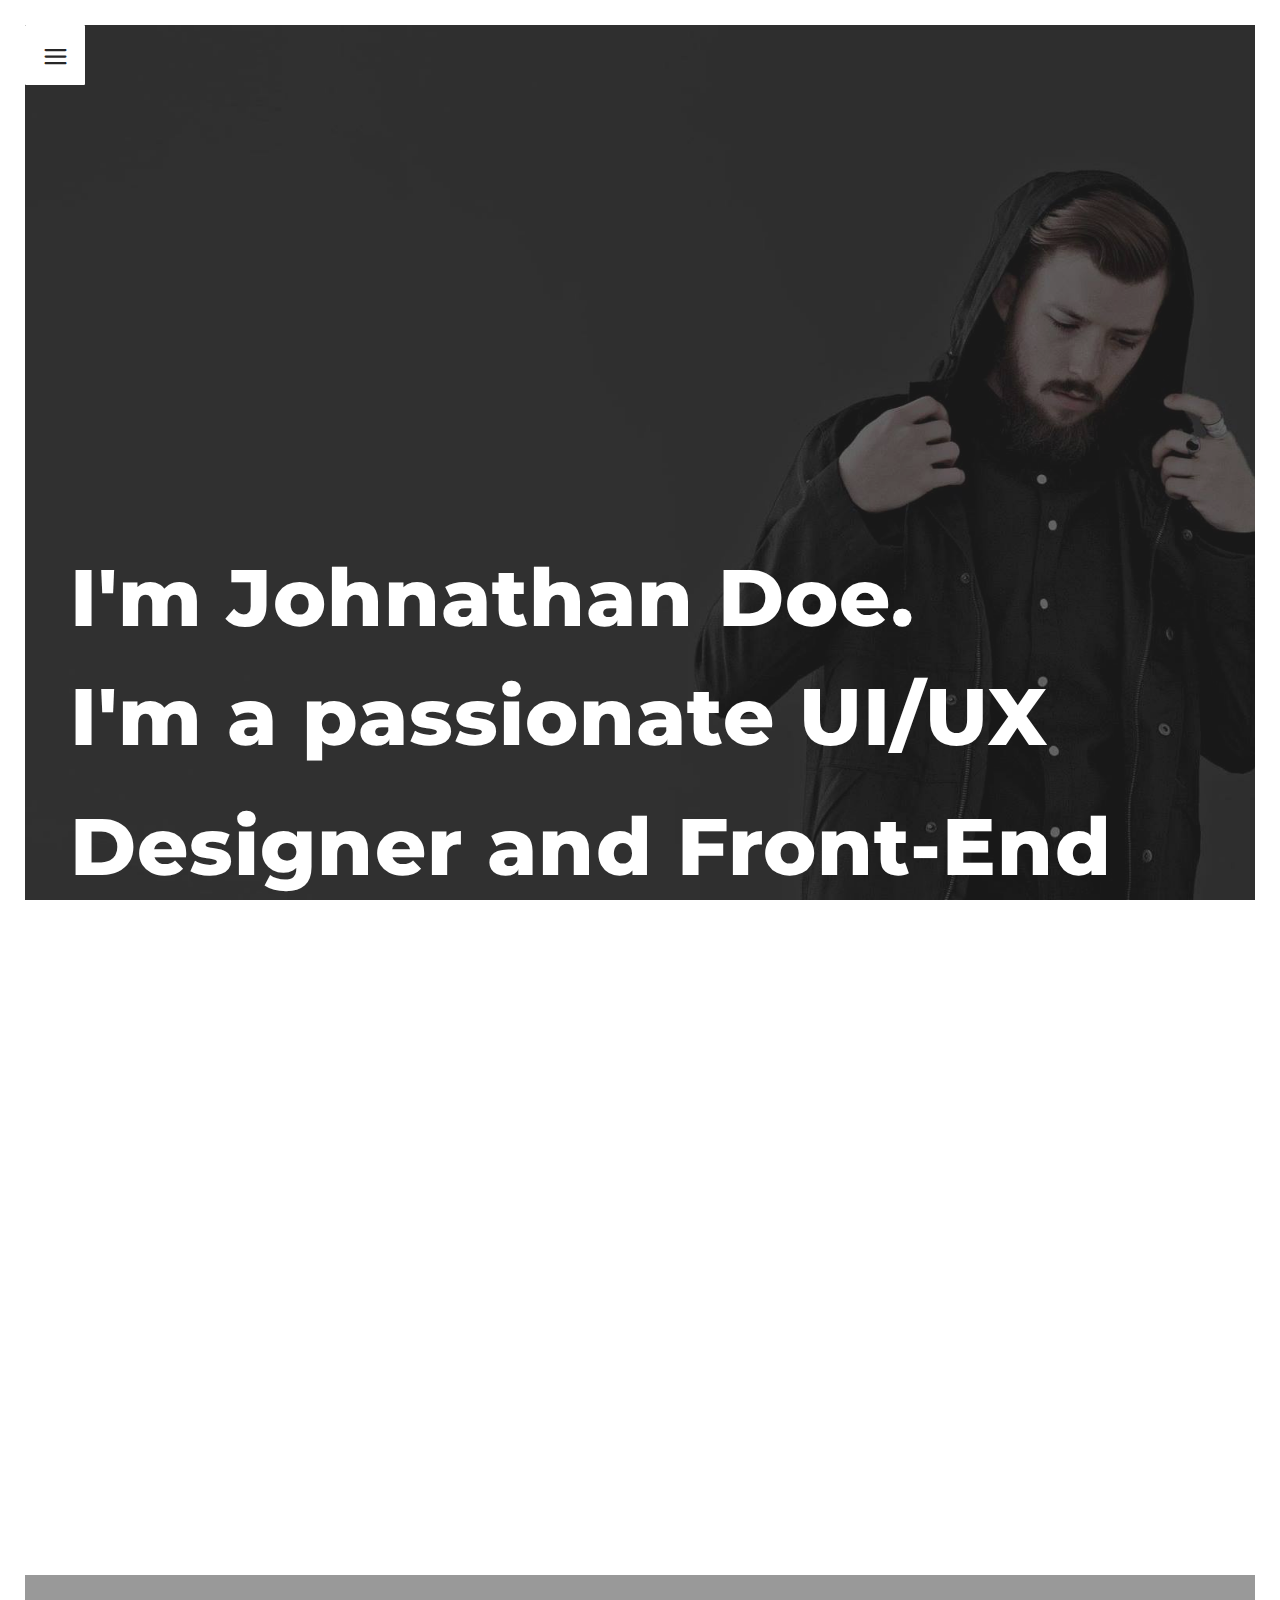
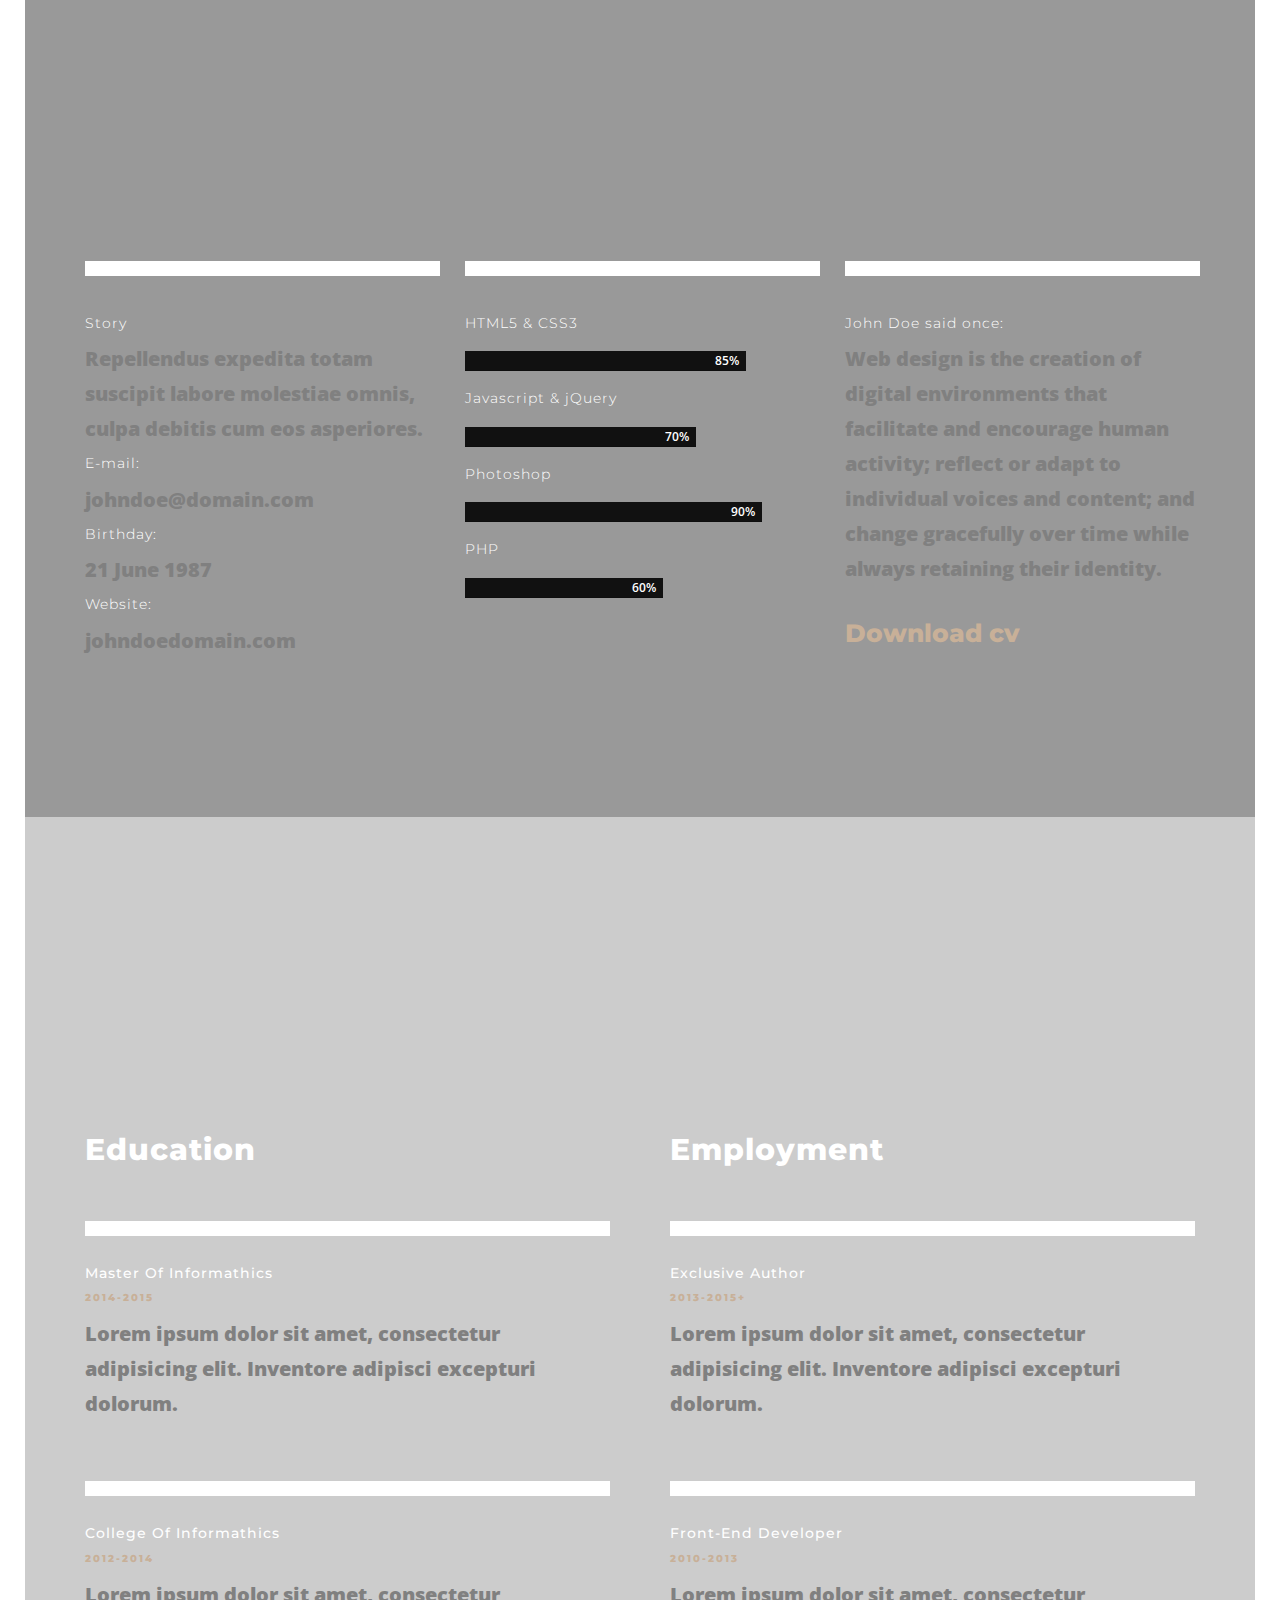
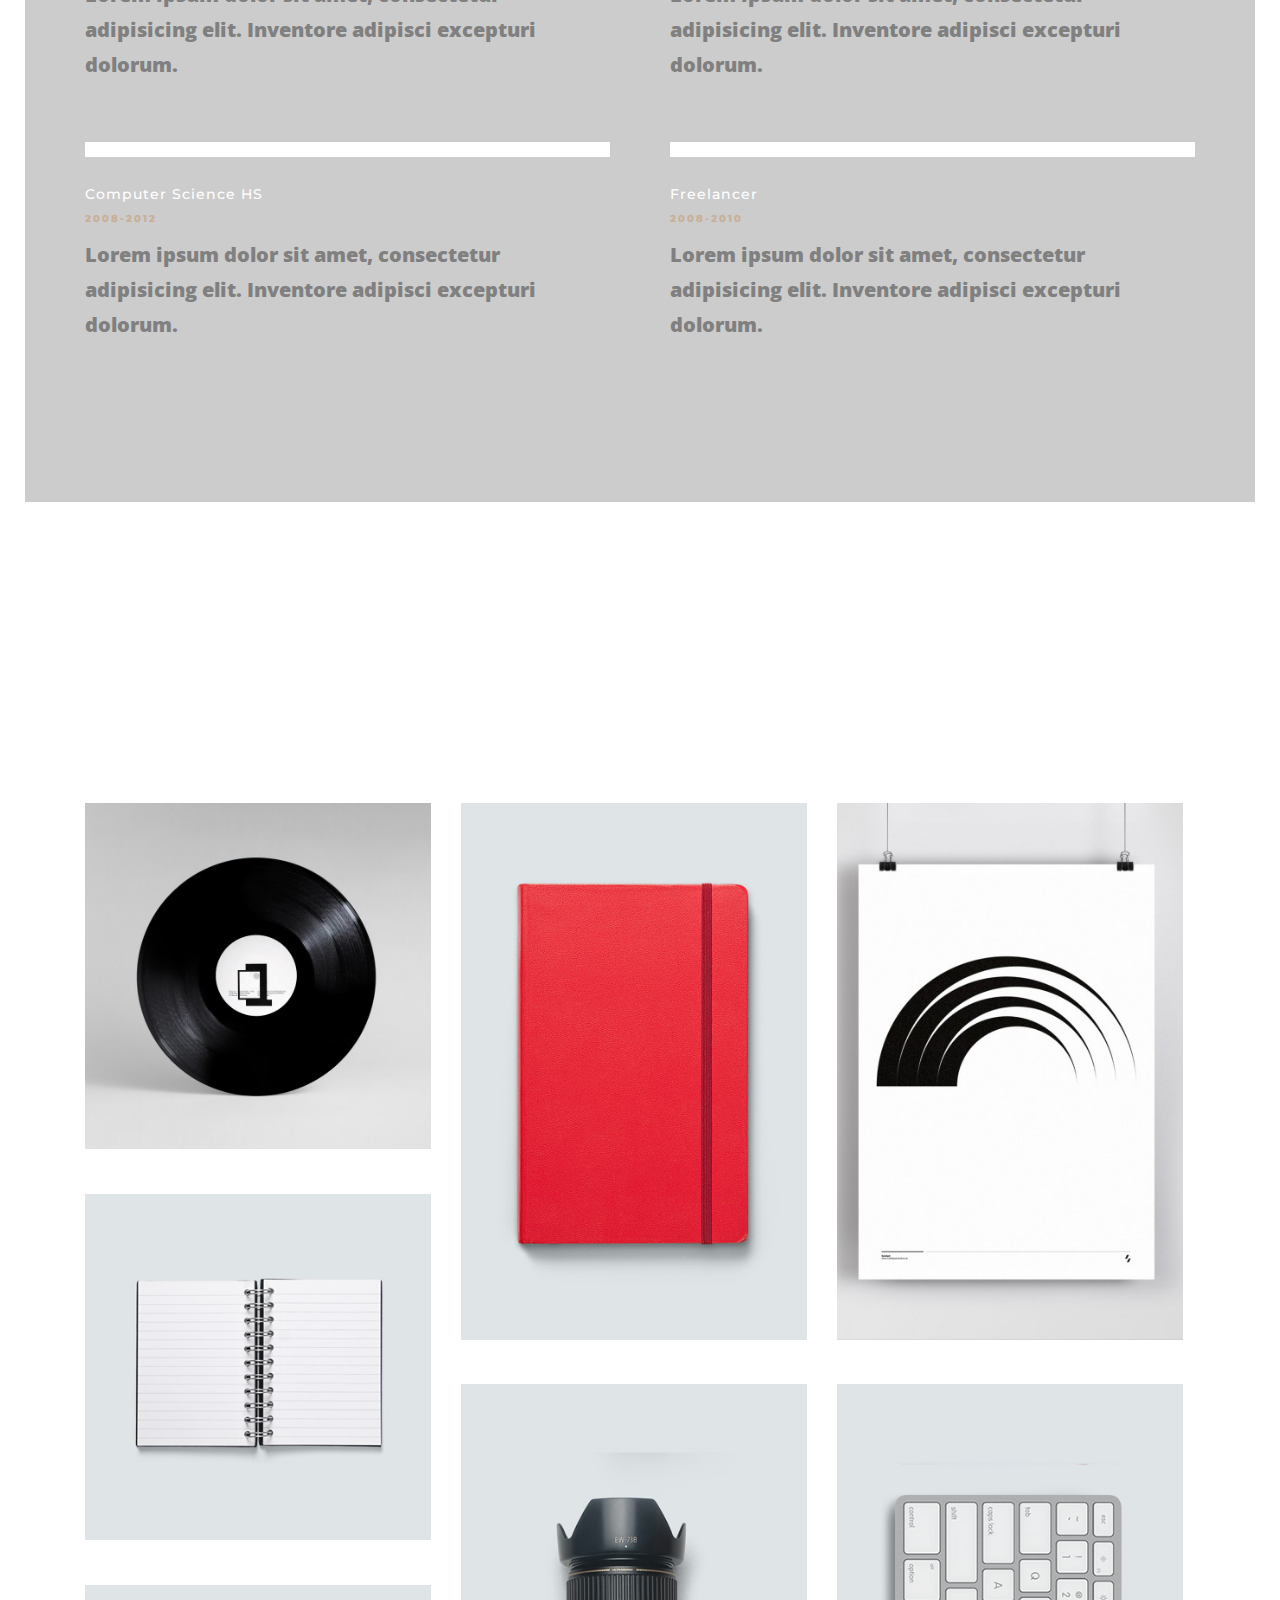
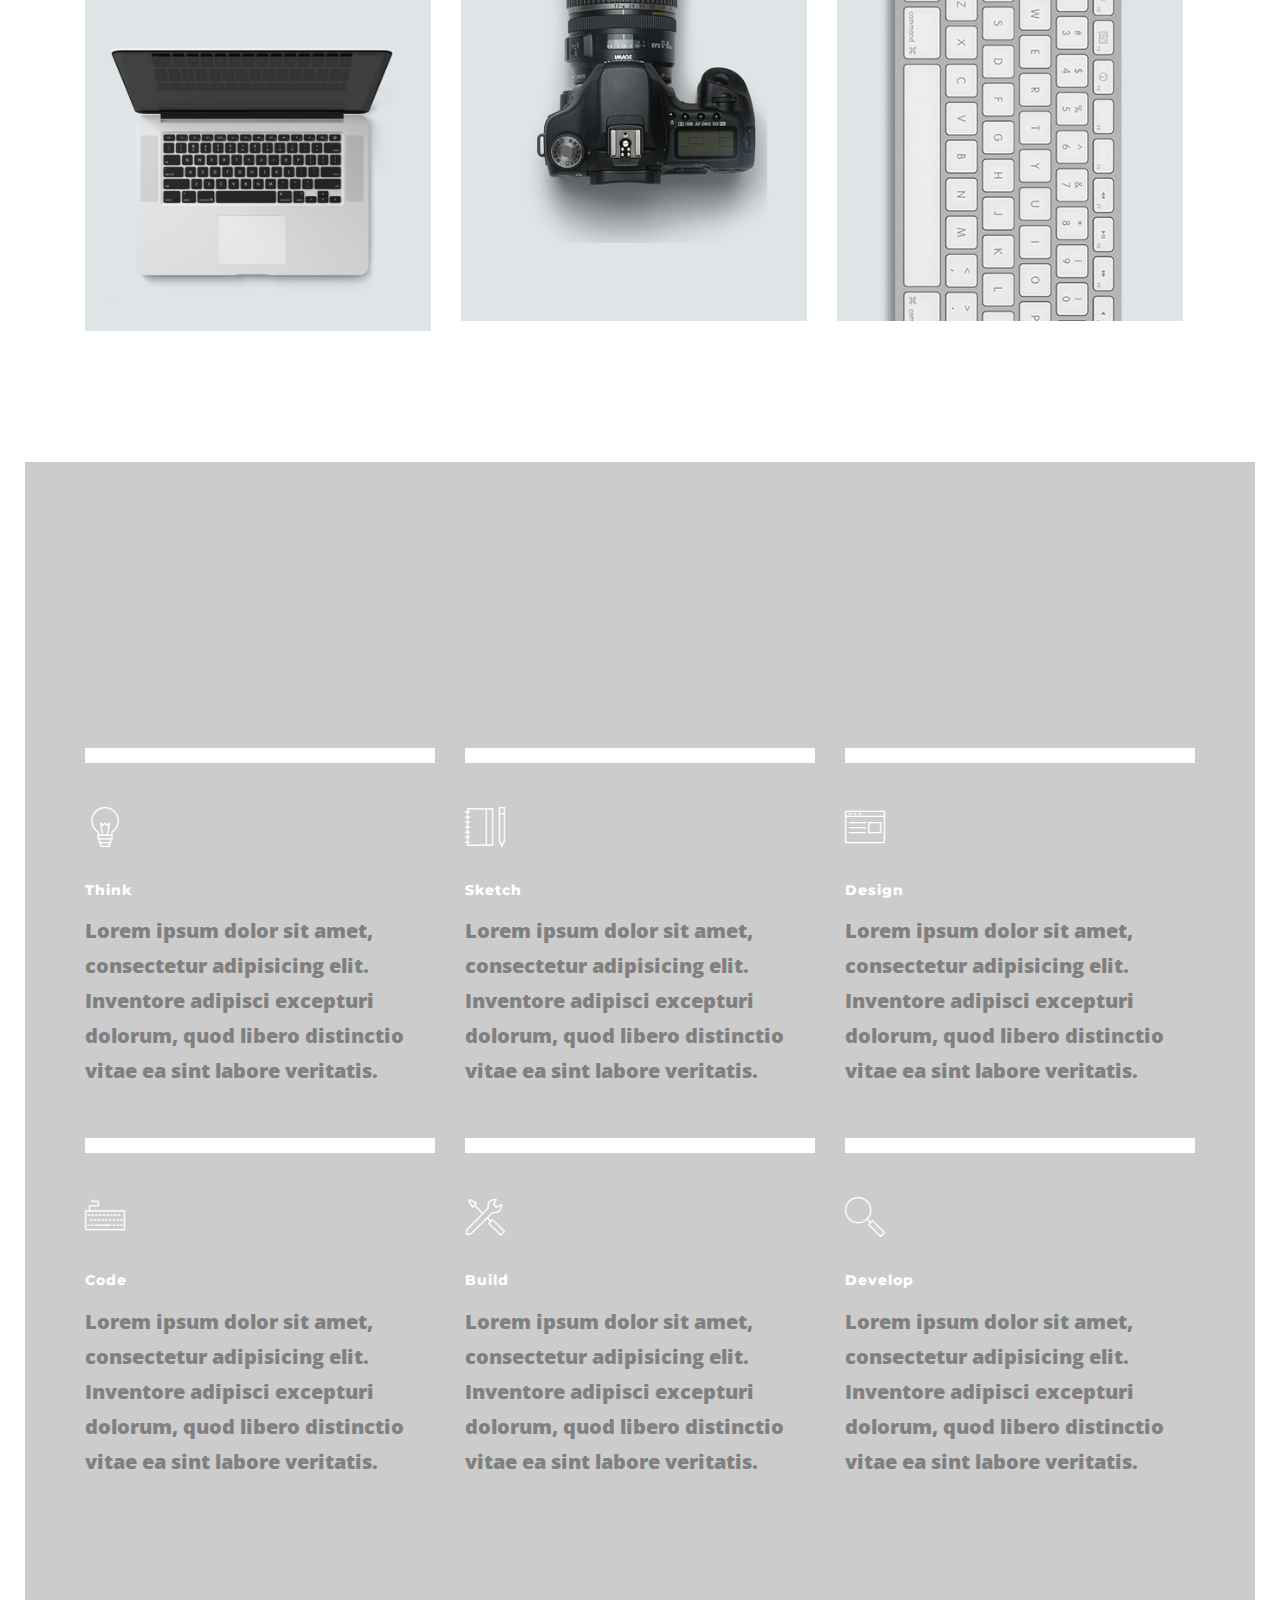
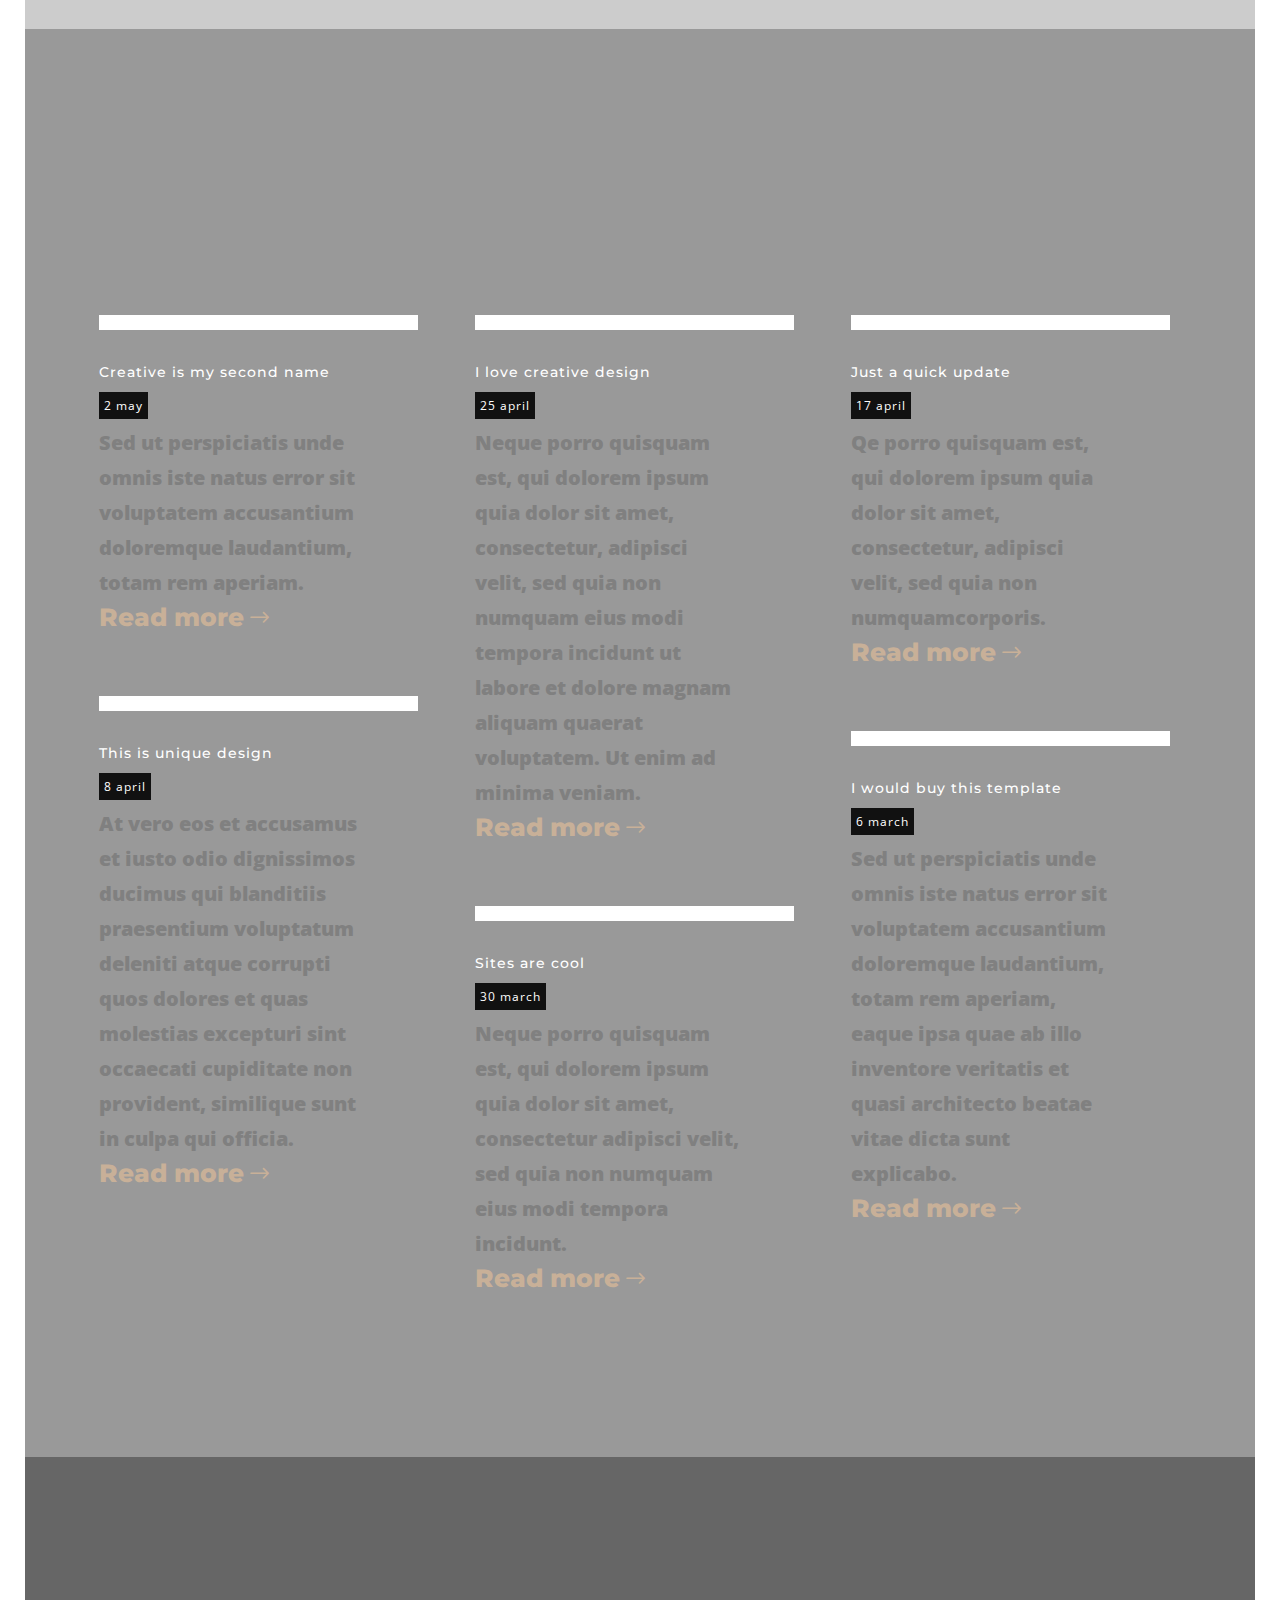
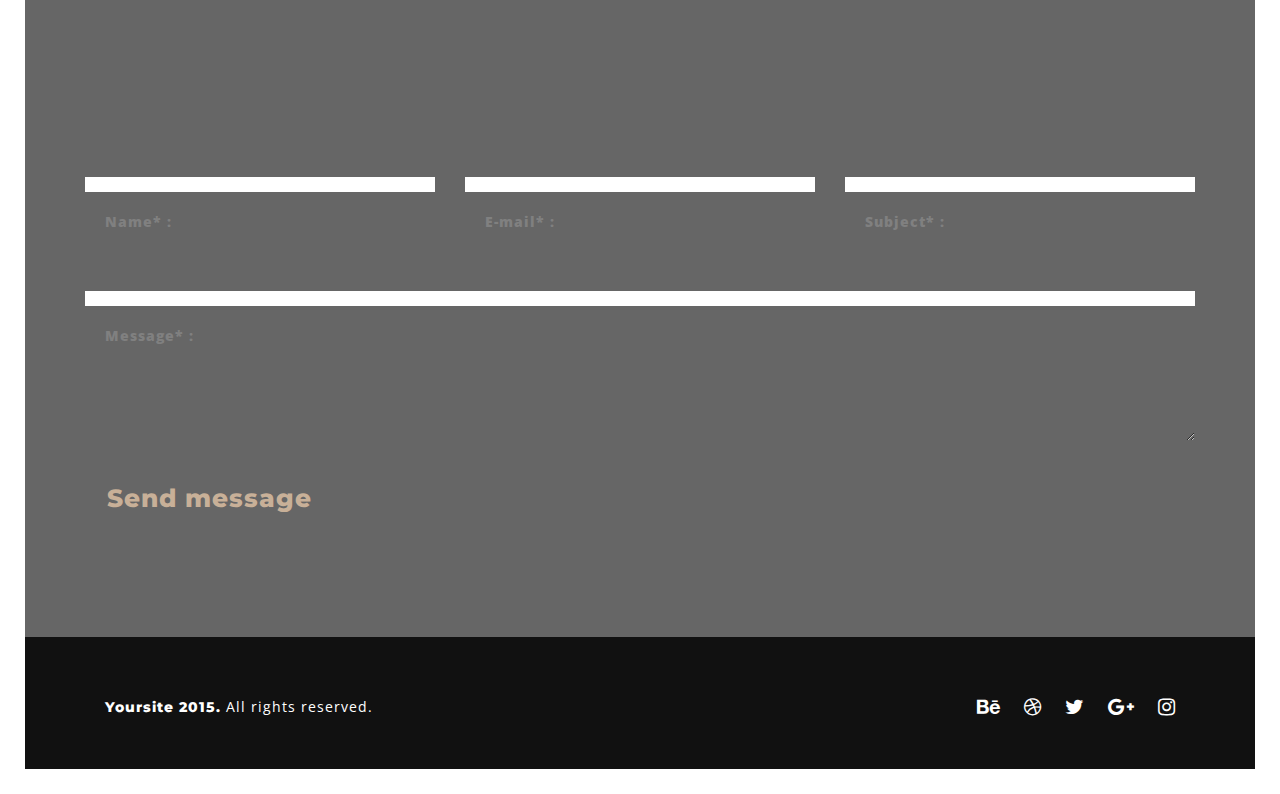
<file: page.html>
<!DOCTYPE html>
<html lang="en">
  <head>
    <meta charset="utf-8">

    <!-- Mobile Specific Metas
    –––––––––––––––––––––––––––––––––––––––––––––––––– -->
    <meta name="viewport" content="width=device-width, initial-scale=1">
    <meta name="description" content="">
    <meta name="author" content="">
    <!-- Page title
    –––––––––––––––––––––––––––––––––––––––––––––––––– -->
	  <title>Sanky Onepage Personal/Portofolio</title>

    <link href='http://fonts.googleapis.com/css?family=Montserrat' rel='stylesheet' type='text/css'>
    <link href='http://fonts.googleapis.com/css?family=Open+Sans' rel='stylesheet' type='text/css'>

    <!-- CSS
    –––––––––––––––––––––––––––––––––––––––––––––––––– -->
    <link rel="stylesheet" href="css/bootstrap.css">
    <link rel="stylesheet" href="css/style.css">
    <link rel="stylesheet" href="css/animate.css">
    <link rel="stylesheet" href="css/magnific-popup.css">
    <!-- Icons
    –––––––––––––––––––––––––––––––––––––––––––––––––– -->
    <link rel="stylesheet" href="icons/Linea/styles.css" />
    <link rel="stylesheet" href="icons/Elegant/style.css" />
    <link href="" rel="icon" type="image/x-icon" />
    
    <link href="http://maxcdn.bootstrapcdn.com/font-awesome/4.2.0/css/font-awesome.min.css" rel="stylesheet">

    <script src="js/modernizr.js"></script> <!-- Modernizr -->
  </head>

<!-- Body Start
    –––––––––––––––––––––––––––––––––––––––––––––––––– -->
<body>
<!-- Loader
    –––––––––––––––––––––––––––––––––––––––––––––––––– -->
  <div id="loader">
    <div id="loaderInner"></div>
  </div>

<!-- Headerbar Navigation
    –––––––––––––––––––––––––––––––––––––––––––––––––– -->
    <header id="headerBar">
      <div class="menu-wrap"> 
        <nav class="menu navigation">
          <ul class="navbar menu-nav" id="top-menu">
            <li><a class="easing" href="#sectionIntro">Intro</a></li>
            <li><a class="easing" href="#sectionAbout">About</a></li>
            <li><a class="easing" href="#sectionResume">Resume</a></li>
            <li><a class="easing" href="#sectionPortfolio">Portfolio</a></li>
            <li><a class="easing" href="#sectionServices">Services</a></li>
            <li><a class="easing" href="#sectionBlog">Journal</a></li>
            <li><a class="easing" href="#sectionContact">Contact</a></li>                        
           </ul>          
        </nav>
      </div>
      <button class="menu-button" id="open-button"><span class="icon_menu"></span></button>


    </header>



<!-- section Intro
    –––––––––––––––––––––––––––––––––––––––––––––––––– -->
	
      <section id="sectionIntro">
        <div class="col-md-12 col-sm-12 col-xs-12" id="sHome">
        <div class="imgIntro" id="sHomeBg">

          <div class="container">

            <div class="textIntro">
              <div class="hi">
              <h2>I'm <span>Johnathan Doe.</span></h2>
              <p> I'm a passionate UI/UX Designer and Front-End Developer creating modern and responsive design for Web and Mobile.</p>
              </div>
            </div>

          </div>
        </div>
        </div>
      </section> 

<!-- section About
    –––––––––––––––––––––––––––––––––––––––––––––––––– -->
		  
      <section id="sectionAbout">
        
          <div class="sectionTitle TitlePurp">
            <div class="container wow fadeInDown">
              <div class="title">
              <h1>About me</h1>
              </div>
            </div>
          </div>
          <div class="about">      
          <div class="container">
            
          <div class="col-md-4 col-sm-4 col-xs-12 aboutProfile">
          <div class="aboutInfo">
                    <h4>Story</h4>
                    <p>Repellendus expedita totam suscipit labore molestiae omnis, culpa debitis cum eos asperiores.</p>
                    <h4>E-mail: </h4><p>johndoe@domain.com</p>
                    <h4>Birthday: </h4><p>21 June 1987</p>
                    <h4>Website: </h4><p>johndoedomain.com</p>
          </div>
          </div>

          <div class="col-md-4 col-sm-4 col-xs-12 skills">
          <div class="aboutSkills">
                    <h4>HTML5 & CSS3</h4>
                    <div class="progress">
                        <div class="progress-bar" role="progressbar" aria-valuenow="85" aria-valuemin="0" aria-valuemax="100" style="width: 85%;">
                        85%
                        </div>
                    </div>

                    <h4>Javascript & jQuery</h4>
                    <div class="progress">
                        <div class="progress-bar" role="progressbar" aria-valuenow="70" aria-valuemin="0" aria-valuemax="100" style="width: 70%;">
                        70%
                        </div>
                    </div>

                    <h4>Photoshop</h4>
                    <div class="progress">
                        <div class="progress-bar" role="progressbar" aria-valuenow="90" aria-valuemin="0" aria-valuemax="100" style="width: 90%;">
                        90%
                        </div>
                    </div>    

                    <h4>PHP</h4>
                    <div class="progress">
                        <div class="progress-bar" role="progressbar" aria-valuenow="60" aria-valuemin="0" aria-valuemax="100" style="width: 60%;">
                        60%
                        </div>
                    </div>  
          </div>
          </div>

          <div class="col-md-4 col-sm-4 col-xs-12 aboutProfile">
          <div class="aboutInfo">
                    <h4>John Doe said once:</h4>
                    <p>Web design is the creation of digital environments that facilitate and encourage human activity; reflect or adapt to individual voices and content; and change gracefully over time while always retaining their identity.</p>
          <div class="aboutButton">
                    <a href="">Download cv</a> 
          </div>          
          </div>
          </div>
            


         
          </div>
          </div>

    
        
      </section>

      


		
<!-- section Resume
    –––––––––––––––––––––––––––––––––––––––––––––––––– -->
		
    <section id="sectionResume">
        
      <!-- section TITLE -->
      <div class="sectionTitle">
            <div class="container wow fadeInDown">
              <div class="title">
              <h1>Resume</h1>
              </div>
            </div>
      </div>

        <div class="container">        
          <div class="row resumeRow">

                <div class="col-md-6 resumeEd">

                    <ul class="resumeList">
                        <li><h4>Education</h4></li>
                        <li class="noBorder">
                            <div class="resumeContent">
                                <h5>Master of Informathics</h5>
                                <span>2014-2015</span>
                                <p class="plineheight">
                                Lorem ipsum dolor sit amet, consectetur adipisicing elit. Inventore adipisci excepturi dolorum.</p>
                            </div>
                        </li>
                        <li class="noBorder">
                            <div class="resumeContent">
                                <h5>College of Informathics</h5>
                                <span>2012-2014</span>
                                <p class="plineheight">
                                Lorem ipsum dolor sit amet, consectetur adipisicing elit. Inventore adipisci excepturi dolorum.</p>
                            </div>
                        </li>
                        <li class="noBorder">
                            <div class="resumeContent">
                                <h5>Computer Science HS</h5>
                                <span>2008-2012</span>
                                <p class="plineheight">
                                Lorem ipsum dolor sit amet, consectetur adipisicing elit. Inventore adipisci excepturi dolorum.</p>
                            </div>
                        </li>
                    </ul>

                </div>


                <div class="col-md-6 resumeEmp">

                    <ul class="resumeList">
                        <li><h4>Employment</h4></li>
                        <li class="noBorder">
                            <div class="resumeContent">
                                <h5>Exclusive author</h5>
                                <span>2013-2015+</span>
                                <p class="plineheight">
                                Lorem ipsum dolor sit amet, consectetur adipisicing elit. Inventore adipisci excepturi dolorum.</p>
                            </div>
                        </li>
                        <li class="noBorder">
                            <div class="resumeContent">
                                <h5>Front-end developer</h5>
                                <span>2010-2013</span>
                                <p class="plineheight">
                                Lorem ipsum dolor sit amet, consectetur adipisicing elit. Inventore adipisci excepturi dolorum.</p>
                            </div>
                        </li>
                        <li class="noBorder">
                            <div class="resumeContent">
                                <h5>Freelancer</h5>
                                <span>2008-2010</span>
                                <p class="plineheight">
                                Lorem ipsum dolor sit amet, consectetur adipisicing elit. Inventore adipisci excepturi dolorum.</p>
                            </div>
                        </li>
                    </ul>

                </div>



            </div>

          
           

        </div>
    </section>

		
<!-- section Portfolio
    –––––––––––––––––––––––––––––––––––––––––––––––––– -->
        <section id="sectionPortfolio">
           
          <div class="sectionTitle TitleWhite">
            <div class="container wow fadeInDown">
              <div class="title">
              <h1>Portfolio</h1>
              </div>
            </div>
          </div>        

        <!--GRID ITEMS-->

     <!--GRID START-->

    <div class="container">
    <div id="masonry-grid" class="mGrid">

        <div class="gutter-sizer"></div>

            
            <div class="grid-item item-three">

              <a class="image-modal" href="#image-modal1">

                <img src="images/1.jpg" alt="">

                  <div class="itemHover">
                    <h4>Disk</h4>
                  </div>

              </a>

              <div id="image-modal1" class="mfp-hide modal-box">
                  <img src="images/1.jpg" alt="">
                  <div class="modal-box-content">
                    <h2>Disk</h2>
                    <p>Ut enim ad minim veniam, quis nostrud exercitation ullamco laboris nisi ut aliquip ex ea commodo consequat. Duis aute irure dolor in reprehenderit in voluptate velit esse cillum dolore eu fugiat. </p>
                  </div>
              </div>         

            </div>


          <div class="grid-item item-three">

              <a class="image-modal" href="#image-modal2">

                <img src="images/4.jpg" alt="">

                  <div class="itemHover">
                    <h4>Tablet</h4>
                  </div>

              </a>

              <div id="image-modal2" class="mfp-hide modal-box">
                  <img src="images/4.jpg" alt="">
                  <div class="modal-box-content">
                    <h2>Tablet</h2>
                    <p>Ut enim ad minim veniam, quis nostrud exercitation ullamco laboris nisi ut aliquip ex ea commodo consequat. Duis aute irure dolor in reprehenderit in voluptate velit esse cillum dolore eu fugiat. </p>
                  </div>
              </div>         

            </div>

            <div class="grid-item item-three">

              <a class="image-modal" href="#image-modal3">

                <img src="images/3.jpg" alt="">

                  <div class="itemHover">
                    <h4>Calendar</h4>
                  </div>

              </a>

              <div id="image-modal3" class="mfp-hide modal-box">
                  <img src="images/3.jpg" alt="">
                  <div class="modal-box-content">
                    <h2>Calendar</h2>
                    <p>Ut enim ad minim veniam, quis nostrud exercitation ullamco laboris nisi ut aliquip ex ea commodo consequat. Duis aute irure dolor in reprehenderit in voluptate velit esse cillum dolore eu fugiat. </p>
                  </div>
              </div>         

            </div>

            <div class="grid-item item-three">

              <a class="image-modal" href="#image-modal4">

                <img src="images/5.jpg" alt="">

                  <div class="itemHover">
                    <h4>Notebook</h4>
                  </div>

              </a>

              <div id="image-modal4" class="mfp-hide modal-box">
                  <img src="images/5.jpg" alt="">
                  <div class="modal-box-content">
                    <h2>Notebook</h2>
                    <p>Ut enim ad minim veniam, quis nostrud exercitation ullamco laboris nisi ut aliquip ex ea commodo consequat. Duis aute irure dolor in reprehenderit in voluptate velit esse cillum dolore eu fugiat. </p>
                  </div>
              </div>         

            </div>

            <div class="grid-item item-three">

              <a class="image-modal" href="#image-modal5">

                <img src="images/8.jpg" alt="">

                  <div class="itemHover">
                    <h4>Canon</h4>
                  </div>

              </a>

              <div id="image-modal5" class="mfp-hide modal-box">
                  <img src="images/8.jpg" alt="">
                  <div class="modal-box-content">
                    <h2>Canon</h2>
                    <p>Ut enim ad minim veniam, quis nostrud exercitation ullamco laboris nisi ut aliquip ex ea commodo consequat. Duis aute irure dolor in reprehenderit in voluptate velit esse cillum dolore eu fugiat. </p>
                  </div>
              </div>         

            </div>

            <div class="grid-item item-three">

              <a class="image-modal" href="#image-modal6">

                <img src="images/2.jpg" alt="">

                  <div class="itemHover">
                    <h4>Keyboard</h4>
                  </div>

              </a>

              <div id="image-modal6" class="mfp-hide modal-box">
                  <img src="images/2.jpg" alt="">
                  <div class="modal-box-content">
                    <h2>Keyboard</h2>
                    <p>Ut enim ad minim veniam, quis nostrud exercitation ullamco laboris nisi ut aliquip ex ea commodo consequat. Duis aute irure dolor in reprehenderit in voluptate velit esse cillum dolore eu fugiat. </p>
                  </div>
              </div>         

            </div>

            <div class="grid-item item-three">

              <a class="image-modal" href="#image-modal7">

                <img src="images/7.jpg" alt="">

                  <div class="itemHover">
                    <h4>Macbook</h4>
                  </div>

              </a>

              <div id="image-modal7" class="mfp-hide modal-box">
                  <img src="images/7.jpg" alt="">
                  <div class="modal-box-content">
                    <h2>Macbook</h2>
                    <p>Ut enim ad minim veniam, quis nostrud exercitation ullamco laboris nisi ut aliquip ex ea commodo consequat. Duis aute irure dolor in reprehenderit in voluptate velit esse cillum dolore eu fugiat. </p>
                  </div>
              </div>         

            </div>


            

    </div>
    </div>

   
    </section> 


<!-- section Services
    –––––––––––––––––––––––––––––––––––––––––––––––––– -->


        <section id="sectionServices">
          <div class="sectionTitle">
            <div class="container wow fadeInDown">
              <div class="title">
              <h1>Services</h1>
              </div>

            </div>
          </div>

          
          <div class="container">

                <div class="col-md-4 col-sm-6 col-xs-12">
                    <div class="servicesBox">
                        <div class="servicesIcon">
                            <div class="icon icon-basic-lightbulb"></div>
                        </div>
                        <div class="servicesContent">
                        <h4>Think</h4>
                        <p class="plineheight">
                        Lorem ipsum dolor sit amet, consectetur adipisicing elit. Inventore adipisci excepturi dolorum, quod libero distinctio vitae ea sint labore veritatis.</p>
                        </div>
                    </div>
                </div>

                <div class="col-md-4 col-sm-6 col-xs-12">
                    <div class="servicesBox">
                        <div class="servicesIcon">
                            <div class="icon icon-basic-notebook-pencil"></div>
                        </div>
                        <div class="servicesContent">
                        <h4>Sketch</h4>
                        <p class="plineheight">
                        Lorem ipsum dolor sit amet, consectetur adipisicing elit. Inventore adipisci excepturi dolorum, quod libero distinctio vitae ea sint labore veritatis.</p>
                        </div>
                    </div>
                </div>


                <div class="col-md-4 col-sm-6 col-xs-12">
                    <div class="servicesBox">
                        <div class="servicesIcon">
                            <div class="icon icon-basic-webpage-img-txt"></div>
                        </div>
                        <div class="servicesContent">
                        <h4>Design</h4>
                        <p class="plineheight">
                        Lorem ipsum dolor sit amet, consectetur adipisicing elit. Inventore adipisci excepturi dolorum, quod libero distinctio vitae ea sint labore veritatis.</p>
                        </div>
                    </div>
                </div>

                <div class="col-md-4 col-sm-6 col-xs-12">
                    <div class="servicesBox">
                        <div class="servicesIcon">
                            <div class="icon icon-basic-keyboard"></div>
                        </div>
                        <div class="servicesContent">
                        <h4>Code</h4>
                        <p class="plineheight">
                        Lorem ipsum dolor sit amet, consectetur adipisicing elit. Inventore adipisci excepturi dolorum, quod libero distinctio vitae ea sint labore veritatis.</p>
                        </div>
                    </div>
                </div>


                <div class="col-md-4 col-sm-6 col-xs-12">
                    <div class="servicesBox">
                        <div class="servicesIcon">
                            <div class="icon icon-basic-settings"></div>
                        </div>
                        <div class="servicesContent">
                        <h4>Build</h4>
                        <p class="plineheight">
                        Lorem ipsum dolor sit amet, consectetur adipisicing elit. Inventore adipisci excepturi dolorum, quod libero distinctio vitae ea sint labore veritatis.</p>
                        </div>
                    </div>
                </div>

                <div class="col-md-4 col-sm-6 col-xs-12">
                    <div class="servicesBox">
                        <div class="servicesIcon">
                            <div class="icon icon-basic-magnifier"></div>
                        </div>
                        <div class="servicesContent">
                        <h4>Develop</h4>
                        <p class="plineheight">
                        Lorem ipsum dolor sit amet, consectetur adipisicing elit. Inventore adipisci excepturi dolorum, quod libero distinctio vitae ea sint labore veritatis.</p>
                        </div>
                    </div>
                </div>

          </div>

        </section>



<!-- section Blog
    –––––––––––––––––––––––––––––––––––––––––––––––––– -->

        <section id="sectionBlog">
          <div class="sectionTitle TitleWhite">
            <div class="container wow fadeInDown">
              <div class="title">
              <h1>Journal</h1>
              </div>
            </div>
          </div>

            <div class="container">

       <div id="blog-grid" class="bGrid">

        <div class="gutter-sizer"></div>
        
            <div class="blog-item item-four">
            <a href=""><h3>Creative is my second name</h3></a>
            <div class="date"><span>2 may</span></div>
            <p>
            Sed ut perspiciatis unde omnis iste natus error sit voluptatem accusantium doloremque laudantium, totam rem aperiam. <br>
            <b><a href="">Read more<span class="arrow_right"></span></a></b>
            </p>
            </div>

            <div class="blog-item item-four">
            <a href=""><h3>I love creative design</h3></a>
            <div class="date"><span>25 april</span></div>
            <p>
            Neque porro quisquam est, qui dolorem ipsum quia dolor sit amet, consectetur, adipisci velit, sed quia non numquam eius modi tempora incidunt ut labore et dolore magnam aliquam quaerat voluptatem. Ut enim ad minima veniam.<br>
            <b><a href="">Read more<span class="arrow_right"></span></a></b>
            </p>
            </div>

            <div class="blog-item item-four">
            <a href=""><h3>Just a quick update</h3></a>
            <div class="date"><span>17 april</span></div>
            <p>
            Qe porro quisquam est, qui dolorem ipsum quia dolor sit amet, consectetur, adipisci velit, sed quia non numquamcorporis. <br>
            <b><a href="">Read more<span class="arrow_right"></span></a></b>
            </p>
            </div>

            <div class="blog-item item-four">
            <a href=""><h3>This is unique design</h3></a>
            <div class="date"><span>8 april</span></div>
            <p>
            At vero eos et accusamus et iusto odio dignissimos ducimus qui blanditiis praesentium voluptatum deleniti atque corrupti quos dolores et quas molestias excepturi sint occaecati cupiditate non provident, similique sunt in culpa qui officia. <br>
            <b><a href="">Read more<span class="arrow_right"></span></a></b>
            </p>
            </div>   

            <div class="blog-item item-four">
            <a href=""><h3>I would buy this template</h3></a>
            <div class="date"><span>6 march</span></div>
            <p>
            Sed ut perspiciatis unde omnis iste natus error sit voluptatem accusantium doloremque laudantium, totam rem aperiam, eaque ipsa quae ab illo inventore veritatis et quasi architecto beatae vitae dicta sunt explicabo. <br>
            <b><a href="">Read more<span class="arrow_right"></span></a></b>
            </p>
            </div>

            <div class="blog-item item-four">
            <a href=""><h3>Sites are cool</h3></a>
            <div class="date"><span>30 march</span></div>
            <p>
            Neque porro quisquam est, qui dolorem ipsum quia dolor sit amet, consectetur adipisci velit, sed quia non numquam eius modi tempora incidunt. <br>
            <b><a href="">Read more<span class="arrow_right"></span></a></b>
            </p>
            </div>


        </div>
              

          </div>
        </section>
		


<!-- section Contact
    –––––––––––––––––––––––––––––––––––––––––––––––––– -->

        <section id="sectionContact">
            <div class="sectionTitle">
            <div class="container wow fadeInDown">
              <div class="title col-md-4 col-sm-4 col-xs-12">
              <h1>Contact</h1>
              </div>
            </div>
            </div>       
                  
            <div class="container">
                 
                   <div class="contactForm">

                    <!--MESSAGE SENT SUCCESFULLY-->
                    <div id="message"></div>

                    <!--MAIN FORM-->

                    <form method="post" action="contact.php" name="contactform" id="contactform">

                    <fieldset>

                      <div class="col-md-4 col-sm-4 col-xs-12">
                        <input name="name" type="text" id="name" placeholder="Name* :" size="30" value="" />
                      </div>

                      <div class="col-md-4 col-sm-4 col-xs-12">
                        <input name="email" type="text" id="email" placeholder="E-mail* :" size="30" value="" />
                      </div>

                      <div class="col-md-4 col-sm-4 col-xs-12">
                        <input name="subject" type="text" id="subject" placeholder="Subject* :" size="30" value="" />
                      </div>

                      <div class="col-md-12 col-sm-12 col-xs-12">
                        <textarea name="comments" cols="40" rows="3" placeholder="Message* :" id="comments"></textarea>
                      </div>

                        <input type="submit" class="submit" id="submit" value="Send message" />
                       

                    </fieldset>

                    </form>
                    <!--END Main form-->

                    </div>
                    <!-- END contact FORM-->
            </div>
                    

                
        </section>

        <footer class="contactFooter">

                  <div class="container">
                    <div class="col-md-6 col-sm-6 col-xs-12">
                    
                        <div class="footerLeft">
                            <span><b>Yoursite 2015.</b> All rights reserved.</span> 
                        </div>
                      
                    </div>

                    <div class="col-md-6 col-sm-6 col-xs-12">
                        <div class="footerRight">
                            <ul>
                              <li><a href=""><i class="fa fa-behance"></i></a></li>
                              <li><a href=""><i class="fa fa-dribbble"></i></a></li>
                              <li><a href=""><i class="fa fa-twitter"></i></a></li>
                              <li><a href=""><i class="fa fa-google-plus"></i></a></li>
                              <li><a href=""><i class="fa fa-instagram"></i></a></li>
                            </ul>
                        </div>
                    </div>
                  </div>
            

                </footer>

<!--  Javascripts
    –––––––––––––––––––––––––––––––––––––––––––––––––– -->
      <script src="js/jquery-2.1.1.js"></script>
      <script src="js/bootstrap.js"></script>
      <script src="js/modernizr.custom.js"></script>
      <script src="js/contactform.js"></script>
      <script src="js/headerscroll.js"></script>
      <!-- Navigation menu-->
      <script src="js/classie.js"></script>
      <script src="js/nav-active.js"></script>
      <script src="js/topexpand.js"></script>
      <script src="js/jquery.easing.js"></script>
      <!--JS for MAGNIFIC POPUP & ALL SCRIPTS& CALLS-->
      <script src="js/scripts.js"></script>
      <script src="js/jquery.magnific-popup.min.js"></script>
      <!--JS for easy scrolling-->
      <script src="js/smoothscroll.js"></script>     
      <!-- WOW ANIMATIONS -->
      <script src="js/wow.min.js"></script>
      <!-- Masonry Package -->
      <script src="js/isotope.pkgd.min.js"></script>
      <script>
        new WOW().init();
      </script>


<script>
$(window).load(function(){
var $container = $('#masonry-grid');
  $container.isotope({
      itemSelector: '.grid-item'
  });
});
</script>

<script>
$(window).load(function(){
var $container2 = $('#blog-grid');
  $container2.isotope({
      itemSelector: '.blog-item'
  });
});
</script>

  </body>
</html>
</file>
<file: css/style.css>
/*!
 * Sanky Onepage Personal/Portfolio
 * © Racthemes
*/
/* ========TABLE OF CONTENTS========== 
01. NAVIGATION MENU
02. SECTION INTRO
03. SECTION ABOUT
04. SECTION RESUME
05. SECTION PORTFOLIO (WORKS)
06. SECTION SERVICES
07. SECTION BLOG
08. SECTION CONTACT
09. MEDIA QUERIES FOR RESPONSIVE DESIGN

/* === 01. NAVIGATION MENU */

/*PAGE LOADER*/

html{
	background:#fff;
}

body{
	margin:25px 25px 25px 25px !important;
	background-image: url(../images/bg1.jpg) !important;
  	background-repeat: repeat !important;
  	background-size: cover !important;
  	background-position: 0% 0% !important;
  	background-attachment: fixed;
  	font-family: 'Open Sans', sans-serif;
}
a:focus {
	outline: 0;
}
#loader {
    background: #ffffff;
    bottom: 0;
    height: 100%;
    left: 0;
    position: fixed;
    right: 0;
    top: 0;
    width: 100%;
    z-index: 9999;
}
#loaderInner {
    background:#ffffff url(../images/load.gif) center center no-repeat;
    height: 60px;
    left: 50%;
    position: absolute;
    top: 50%;
    width: 60px;
}


/* Menu Button */
.menu-button {
	position: fixed;
	border:0;
  	z-index: 1000;
  	padding: 5px 6px;
  	padding-top: 10px;
  	width: 60px;
  	height: 60px;
  	font-size: 35px;
  	outline: 0;
  	color: #111;
  	border-radius: 1px;
  	background: #fff;
  	padding: 5px 6px;
  	padding-top: 10px;
}

/*--------------------------------------------------
	01. Navigation menu
---------------------------------------------------*/
.menu-wrap {
	position: fixed;
	z-index: 999;
	background: #111;
	-webkit-transition: all 0.3s ease-in-out;
	transition: all 0.3s ease-in-out;
	width: 180px;
	margin-top: 80px;
	text-align: left;
	left: 25px;
	opacity: 0;
	display: block;
	border-radius: 1px;
  transform-origin: top left;
  -ms-transform-origin: top left;
  -webkit-transform-origin: top left;
	-ms-transform: scale(0);
    -webkit-transform: scale(0);
    transform: scale(0);
}
.menu {
	height: 100%;
	opacity: 0;
	color: #777777;
	text-align: left;
}
.menu-nav {-webkit-padding-start: 0px;-moz-padding-start:0px;}
.menu-nav li {list-style: none;
			  padding-left: 20px;
			  margin-left: -1px;
			  padding-right: 20px;
			  margin-right: -1px;
				}
.menu-nav li a {
	color: #fff;
	line-height: 40px;
	font-size: 14px;
	padding-bottom: 3px;
	text-decoration: none;
	margin-right: 20px;
	font-weight: 800;
	font-family: "Montserrat", serif;
	letter-spacing: 1px;
}
.menu-nav li.active {
	border-top:15px solid #fff;
	-webkit-transition: all 0.25s;
	transition: all 0.25s;
}
.menu-nav li.active a{
	color:#c8b098;
}
.menu-nav li:hover a{
	color:#c8b098;
	-webkit-transition: all 0.25s;
	transition: all 0.25s;
}
a:focus {
	border:0;
}
/* Shown menu */
.show-menu .content::before {opacity: 1;}
.show-menu .menu-wrap {opacity: 1;
-ms-transform: scale(1);
  -webkit-transform: scale(1);
  transform: scale(1);}
.show-menu .menu {opacity: 1;}


/*--------------------------------------------------
	02. section Intro
---------------------------------------------------*/
#sectionIntro {
  	width: 100%;
  	min-height: 650px;
  	margin-bottom: 900px;
}

.textIntro {
	border-radius: 1%;
	width: 100%;
	margin-right: auto;
	margin-top:42%;
	text-align: left;
	color:#c8b098;
	padding: 0px 0px;
}

.hi{
	padding: 30px 50px;
	padding-left: 0;
}

.hi h2{
  	font-family: 'Montserrat', serif;
    font-weight: 800;
    font-size: 80px;
    text-transform: capitalize;
    color:#fff;
    letter-spacing: 1px;
}

.hi p{
	font-family: 'Montserrat', serif;
    font-weight: 800;
    font-size: 80px;
    line-height: 130px !important;
    color:#fff;
    letter-spacing: 1px;
}

/*--------------------------------------------------
	03. section About
---------------------------------------------------*/
#sectionAbout{
	padding-bottom: 100px;
	background: rgba(0,0,0,0.4);
}
.sectionTitle{
	padding-top: 100px;
	padding-bottom: 30px;
	text-align: center;
	margin-bottom: 0px;
	margin-left: 2.3%;

}

.title{
	padding: 30px 50px;
	padding-left: 0px !important;
	margin-right: 2.3%;
}

.sectionTitle h1{
	font-family: "Montserrat", serif;
	letter-spacing: 1px;
	font-weight: 800;
	text-align: left;
	font-size: 60px;
	color:#c8b098;
}

.aboutProfile{
	padding-right: 10px;
}

.aboutInfo{
	text-align: left;
	border-top:15px solid #fff;
	color:#fff;
	padding: 30px 0px;
}

.aboutInfo h4{
	font-family: "Montserrat", serif;
	font-weight: 300;
	letter-spacing: 1px;
	color: #fff;
	font-size: 14px;
}

.aboutInfo p{
	font-size: 20px;
    line-height: 35px;
	font-weight: 800;
	color: #808080;
}

.aboutButton{
	margin-top: 30px;
	margin-bottom: 35px;
}
.aboutInfo a{
	color:#c8b098;
	text-align: left;
	font-family: "Montserrat", serif;
	font-size: 25px;
	font-weight: 800;
}
.aboutInfo a:hover{
	text-decoration: none;
}

.skills{
	padding-right: 10px;
}

.aboutSkills{
	border-top:15px solid #fff;
	color:#fff;
	padding: 30px 0px;
	padding-right: 25px;
	padding-bottom: 38px;
	text-align: left;
}

.aboutSkills h4{
	font-size: 14px;
	font-family: "Montserrat", serif;
	font-weight: 300;
	letter-spacing: 1px;
	color: #fff;
	margin-bottom: 20px;
}


/*--------------------------------------------------
	04. section Resume
---------------------------------------------------*/

#sectionResume{
	padding-bottom: 100px;
	background: rgba(0,0,0,0.2);
}

.resumeList {
	-webkit-padding-start: 0px;
	-moz-padding-start:0px;
}
.resumeList li {
	list-style: none;
	padding-left: 0px !important;
	padding: 20px 20px 10px 20px;
	margin: 0 15px 40px 15px;
}

.resumeList li.noBorder{
	border-top:15px solid #fff;
}
.resumeList h4 {
	text-transform: capitalize;
	font-size: 30px;
	letter-spacing: 1px;
	font-weight: 800;
	margin-bottom: 5px;
	font-family: "Montserrat", serif;
	color:#fff;
}
.resumeList h5 {
	text-transform: capitalize;
	font-size: 14px;
	letter-spacing: 1px;
	color:#fff;
	margin-bottom: 5px;
	font-family: "Montserrat", serif;
}
.resumeList span {
	font-size: 10px;
	letter-spacing: 2px;
	text-transform: capitalize;
	font-weight: 800;
	color: #c8b098;
	font-family: "Montserrat", serif;
}
.resumeList p {
	padding: 10px 0 0 0;
	font-size: 20px;
    line-height: 35px;
	font-weight: 800;
	color:#808080;
}
.resumeIcon {
	float: left;
	font-size: 40px;
	width: 50px;
	height: 50px;
	color:#fff;
}

.resumeIcon .icon-basic-book{
	position: relative;
	top:5px;
}
.resumeContent {

}


/*--------------------------------------------------
	05. section Portfolio
---------------------------------------------------*/

#sectionPortfolio{
	padding-bottom: 100px;
}
.mGrid img{
	width: 100%;
	height: 100%;
	transition: all 0.15s ease-in-out;
	-webkit-transition: all 0.15s ease-in-out;
	-moz-transition: all 0.15s ease-in-out;
}

.grid-item{
	margin-bottom: 15px;
	padding: 15px;
}

.grid-item a {
	display: block;
	position: relative;
	overflow: hidden;
}

.item-five { width: 25%; }
.item-three { width: 33%; }
.item-four{ width: 28%; }


.itemHover {
	position: absolute;
	top: 0;
	width: 100%;
	height: 100%;
	padding-right:30px;
	background:rgba(0,0,0,0.8);
	opacity: 0;
	transition: all 0.25s ease-in-out;
	-webkit-transition: all 0.25s ease-in-out;
	-moz-transition: all 0.25s ease-in-out;

}
.grid-item:hover .itemHover {
	opacity: 1; 
}
.grid-item:hover img {
	-webkit-transform: scale3d(1.2,1.2,1.2);
    transform: scale3d(1.2,1.2,1.2);
}
.itemHover h4 {
	font-size: 25px;
  	color: #808080;
  	display: inline-block;
  	margin: 0 auto;
  	max-width: 90%;
  	padding: 12px;
  	position: absolute;
  	font-family: "Montserrat", serif;
  	font-weight: 800 !important;
}
.modal-box {
	max-width: 550px;
	background: #fff;
	position: relative!important;
	margin: 0 auto;
	left: 0!important;
}
.modal-box img {
	width: 100%;
	height: 100%;
}
.modal-box-content {
	padding: 25px;
}
.modal-box-content h2 {
	font-size: 16px;
	font-weight: 800;
	color:#333;
	font-family: "Montserrat", serif;
}
.modal-box-content p {
	font-size: 20px;
    line-height: 35px;
	font-weight: 800;
	color:#808080;
}

.contactForm {margin: 0 0 50px 0;}
.contactForm h1 {
  	letter-spacing: 5px;
  	font-size: 15px;
  	font-weight: 700;
  	text-transform: uppercase;
  	text-align: center;
  	padding-bottom: 30px;
}

/*--------------------------------------------------
	06. section Services
---------------------------------------------------*/
#sectionServices{
	padding-bottom: 100px;
	background: rgba(0,0,0,0.2);
}

.servicesRow .col-md-4{
	margin-bottom: 30px;
}
.servicesBox {
	border-top:15px solid #fff;
	padding: 40px 20px 5px 20px;
	padding-left: 0px !important;
}
.servicesContent {
	padding: 10px 5px 5px 0px;
}
#sectionServices .col-md-4{
	margin-bottom: 30px;
}
.servicesContent h4 {
	font-size: 14px;
	color: #fff;
	letter-spacing: 1px;
	font-weight: 800;
	margin-bottom: 15px;
	font-family: "Montserrat", serif;
}
.servicesContent p{
	font-size: 20px;
    line-height: 35px;
	font-weight: 800;
	color: #808080;
}
.servicesIcon {
	font-size: 40px;
	width: 60px;
	height: 60px;
	color: #fff;
	-webkit-transition: all 0.3s linear;
	transition: all 0.3s linear;
	-moz-transition: all 0.3s linear;
	-o-transition: all 0.3s linear;
}

.servicesBox:hover .servicesIcon{
	color: #c8b098;
}

/*--------------------------------------------------
	07. section Blog
---------------------------------------------------*/

#sectionBlog {
	position: relative;
  	z-index: 200;
  	padding-bottom: 100px;
  	background: rgba(0,0,0,0.4);
}

.blog-item {
	margin-left: 2.5%;
	margin-right: 2.5%;
	padding-right: 50px;
	padding-top: 15px;
	text-align: left;
	margin-bottom: 50px;
	border-top:15px solid #fff;
}
.blog-item p {
	font-size: 20px;
    line-height: 35px;
	font-weight: 800;
	color: #808080;
	margin-top: 10px;
}
.blog-item h3 {
	font-family: "Montserrat", serif;
	color:#fff;
	font-size: 14px;
	margin-bottom: 15px;
	letter-spacing: 1px;
	transition: all 0.5s ease-in-out;
	-webkit-transition: all 0.5s ease-in-out;
	-moz-transition: all 0.5s ease-in-out;
}
.blog-item:hover h3{
	color: #c8b098;
}
.blog-item a:focus, .blog-item a:hover{text-decoration: none;}
.blog-item b a {
	color:#c8b098;
	text-align: left;
	font-family: "Montserrat", serif;
	font-size: 25px;
	font-weight: 800;
}
.blog-item .date span {
	background: #111;
	padding:5px;
	color:#fdfdfd;
	font-size: 12px;
	letter-spacing: 1px;
}
.blog-item b a span{
	position: relative;
	top:3px;
	left: 3px;
}

/*--------------------------------------------------
	08. section Contact
---------------------------------------------------*/

/* ====GENERAL FORM STYLES==== */

#sectionContact{
	margin-bottom: 0px;
	padding-bottom: 50px;
	background: rgba(0,0,0,0.6);
}
input, textarea, select {
	background: transparent;
	border-top:15px solid #fff !important;
	vertical-align: top;
	transition: all 0.25s ease-in-out;
	-webkit-transition: all 0.25s ease-in-out;
	-moz-transition: all 0.25s ease-in-out;
	margin: 0;
	padding: 20px;
	width: 100%;
	height: 100%;
	border:0;
    font-size: 14px;
    font-weight: 800;
    letter-spacing: 1px;
}

textarea{
	min-height: 150px;
}

input:focus, textarea:focus, select:focus {
	outline: none;
	position: relative;
	z-index: 5;
	transition: all 0.25s ease-in-out;
	-webkit-transition: all 0.25s ease-in-out;
	-moz-transition: all 0.25s ease-in-out;
}

input.submit {
	width: auto;
	cursor: pointer;
	position: relative;
    background: transparent;
    color:#c8b098;
    font-family: "Montserrat", serif;
    border:none !important;
    margin-left: 17px;
    transition: background 0.7s linear;
	text-decoration: none;
	font-size: 25px;
  	font-weight: 800;
  	text-transform: none;
  	letter-spacing: 1px;
}
input::-webkit-input-placeholder, textarea::-webkit-input-placeholder {
  color:#808080;
}
input:-moz-placeholder, textarea:-moz-placeholder {
  color: #808080;
}
#contactform input[type="submit"][disabled] { background:#777; cursor: default; }
#contactform div {margin: 20px 0;}
.contactForm fieldset { padding:0;border:0; }
.contactForm label {
	font-size: 12px;
    font-weight: 400;
    letter-spacing: 2px;
    text-transform: uppercase;
}
/* ====MESSAGE FOR SUCCES==== */

#message { 
	margin: 1em 0; 
	padding: 0; 
	display: block; 
	background: transparent none; 
}
#message h1 {
  	letter-spacing: 1px;
 	font-size: 20px;
  	font-weight: 400;
	text-transform: uppercase;
}

#message p {
  	font-size: 16px;
  	font-weight: 200;
  	text-align: left;
  	font-style: italic;
}

/* ====MESSAGE FOR ERROR==== */
.errorMessage { 
  	display: block;
  	font-size: 14px;
    padding: 20px 0 0 0;
}

ul.errorMessages { padding: 10px 0 0 0; }
ul.errorMessages li { 
  	font-size: 16px;
  	font-weight: 200;
  	text-align: left;
  	color: #000000;
  	list-style: none;
  	line-height: 25px;
}

.contactFooter{
	background-color:#111; 
	padding: 40px 0px 20px 0px;
}


.footerLeft{
	text-align: left;
	padding: 20px;
	color:#fff;
	font-size: 14px;
	letter-spacing: 1px;
}

.footerLeft b{
	font-family: "Montserrat", serif;
	font-weight: 800;
}


.footerRight{
	text-align: right;
	line-height: 20px;
	padding: 20px 10px;
}

.footerRight ul li {
	list-style: none;
	display: inline;
	margin: 0px 10px 10px 10px;
	font-size: 20px;
}

.footerRight a{
	color: #fff;
	transition: all 0.5s ease-in-out;
	-webkit-transition: all 0.5s ease-in-out;
	-moz-transition: all 0.5s ease-in-out;
}

.footerRight a:hover{
	text-decoration: none;
	color: #c8b098;
}


/*--------------------------------------------------
	09. Responsive
---------------------------------------------------*/

@media (max-width: 768px) {
.item-five { width: 50%; }
.item-three { width: 50%; }
.item-four { width: 40%; }

body{
	margin: 0px 20px;
}

.menu-wrap{
	left: 25px;
}

#sHomeBg {
  	height: 100%;
  	width: calc(100% - 60px);
  	background: url('../images/bg1.jpg') no-repeat center center;
  	background-size: cover; 
  	position: fixed;
  	left: 30px;
}

.textIntro{
	margin-top: 40%;
}

.hi{
	padding-left: 20px;
}

.hi h2{
	font-size: 40px;
}


.hi p{
	font-size: 40px;
	line-height: 45px !important;
}

#sectionIntro {
	min-height:560px;
}
.footerRight ul li {
	text-align: left;
	margin:0px 7px 0px 10px;
}
.footerLeft{
	padding: 20px 0px;
}

}

@media (max-width: 480px){
body{margin: 0px !important;}
.item-five { width: 100%; }
.item-three { width: 100%; }
.item-four { width: 100%; }

.menu-wrap{
	width: 140px;
	left:0;
}

#sHomeBg {
  	height: 100%;
  	width: 100%;
  	background: url('../images/bg1.jpg') no-repeat center center;
  	background-size: cover; 
  	position: fixed;
}

.textIntro{
	margin-top: 80%;
}

.hi{
	text-align: left;
	padding-left: 20px;
}
.hi h2{
	font-size: 25px;
}


.hi p{
	font-size: 25px;
	line-height: 30px !important;
}

@media (min-width: 1500px){
	#sectionIntro {
  	position: relative;
  	width: 100%;
  	min-height: 820px;
}
}
</file>
<file: icons/Linea/styles.css>
@charset "UTF-8";

@font-face {
  font-family: "linea-basic-10";
  src:url("fonts/linea-basic-10.eot");
  src:url("fonts/linea-basic-10.eot?#iefix") format("embedded-opentype"),
    url("fonts/linea-basic-10.woff") format("woff"),
    url("fonts/linea-basic-10.ttf") format("truetype"),
    url("fonts/linea-basic-10.svg#linea-basic-10") format("svg");
  font-weight: normal;
  font-style: normal;

}

[data-icon]:before {
  font-family: "linea-basic-10" !important;
  content: attr(data-icon);
  font-style: normal !important;
  font-weight: normal !important;
  font-variant: normal !important;
  text-transform: none !important;
  speak: none;
  line-height: 1;
  -webkit-font-smoothing: antialiased;
  -moz-osx-font-smoothing: grayscale;
}

[class^="icon-"]:before,
[class*=" icon-"]:before {
  font-family: "linea-basic-10" !important;
  font-style: normal !important;
  font-weight: normal !important;
  font-variant: normal !important;
  text-transform: none !important;
  speak: none;
  line-height: 1;
  -webkit-font-smoothing: antialiased;
  -moz-osx-font-smoothing: grayscale;
}

.icon-basic-accelerator:before {
  content: "a";
}
.icon-basic-alarm:before {
  content: "b";
}
.icon-basic-anchor:before {
  content: "c";
}
.icon-basic-anticlockwise:before {
  content: "d";
}
.icon-basic-archive:before {
  content: "e";
}
.icon-basic-archive-full:before {
  content: "f";
}
.icon-basic-ban:before {
  content: "g";
}
.icon-basic-battery-charge:before {
  content: "h";
}
.icon-basic-battery-empty:before {
  content: "i";
}
.icon-basic-battery-full:before {
  content: "j";
}
.icon-basic-battery-half:before {
  content: "k";
}
.icon-basic-bolt:before {
  content: "l";
}
.icon-basic-book:before {
  content: "m";
}
.icon-basic-book-pen:before {
  content: "n";
}
.icon-basic-book-pencil:before {
  content: "o";
}
.icon-basic-bookmark:before {
  content: "p";
}
.icon-basic-calculator:before {
  content: "q";
}
.icon-basic-calendar:before {
  content: "r";
}
.icon-basic-cards-diamonds:before {
  content: "s";
}
.icon-basic-cards-hearts:before {
  content: "t";
}
.icon-basic-case:before {
  content: "u";
}
.icon-basic-chronometer:before {
  content: "v";
}
.icon-basic-clessidre:before {
  content: "w";
}
.icon-basic-clock:before {
  content: "x";
}
.icon-basic-clockwise:before {
  content: "y";
}
.icon-basic-cloud:before {
  content: "z";
}
.icon-basic-clubs:before {
  content: "A";
}
.icon-basic-compass:before {
  content: "B";
}
.icon-basic-cup:before {
  content: "C";
}
.icon-basic-diamonds:before {
  content: "D";
}
.icon-basic-display:before {
  content: "E";
}
.icon-basic-download:before {
  content: "F";
}
.icon-basic-exclamation:before {
  content: "G";
}
.icon-basic-eye:before {
  content: "H";
}
.icon-basic-eye-closed:before {
  content: "I";
}
.icon-basic-female:before {
  content: "J";
}
.icon-basic-flag1:before {
  content: "K";
}
.icon-basic-flag2:before {
  content: "L";
}
.icon-basic-floppydisk:before {
  content: "M";
}
.icon-basic-folder:before {
  content: "N";
}
.icon-basic-folder-multiple:before {
  content: "O";
}
.icon-basic-gear:before {
  content: "P";
}
.icon-basic-geolocalize-01:before {
  content: "Q";
}
.icon-basic-geolocalize-05:before {
  content: "R";
}
.icon-basic-globe:before {
  content: "S";
}
.icon-basic-gunsight:before {
  content: "T";
}
.icon-basic-hammer:before {
  content: "U";
}
.icon-basic-headset:before {
  content: "V";
}
.icon-basic-heart:before {
  content: "W";
}
.icon-basic-heart-broken:before {
  content: "X";
}
.icon-basic-helm:before {
  content: "Y";
}
.icon-basic-home:before {
  content: "Z";
}
.icon-basic-info:before {
  content: "0";
}
.icon-basic-ipod:before {
  content: "1";
}
.icon-basic-joypad:before {
  content: "2";
}
.icon-basic-key:before {
  content: "3";
}
.icon-basic-keyboard:before {
  content: "4";
}
.icon-basic-laptop:before {
  content: "5";
}
.icon-basic-life-buoy:before {
  content: "6";
}
.icon-basic-lightbulb:before {
  content: "7";
}
.icon-basic-link:before {
  content: "8";
}
.icon-basic-lock:before {
  content: "9";
}
.icon-basic-lock-open:before {
  content: "!";
}
.icon-basic-magic-mouse:before {
  content: "\"";
}
.icon-basic-magnifier:before {
  content: "#";
}
.icon-basic-magnifier-minus:before {
  content: "$";
}
.icon-basic-magnifier-plus:before {
  content: "%";
}
.icon-basic-mail:before {
  content: "&";
}
.icon-basic-mail-multiple:before {
  content: "'";
}
.icon-basic-mail-open:before {
  content: "(";
}
.icon-basic-mail-open-text:before {
  content: ")";
}
.icon-basic-male:before {
  content: "*";
}
.icon-basic-map:before {
  content: "+";
}
.icon-basic-message:before {
  content: ",";
}
.icon-basic-message-multiple:before {
  content: "-";
}
.icon-basic-message-txt:before {
  content: ".";
}
.icon-basic-mixer2:before {
  content: "/";
}
.icon-basic-mouse:before {
  content: ":";
}
.icon-basic-notebook:before {
  content: ";";
}
.icon-basic-notebook-pen:before {
  content: "<";
}
.icon-basic-notebook-pencil:before {
  content: "=";
}
.icon-basic-paperplane:before {
  content: ">";
}
.icon-basic-pencil-ruler:before {
  content: "?";
}
.icon-basic-pencil-ruler-pen:before {
  content: "@";
}
.icon-basic-photo:before {
  content: "[";
}
.icon-basic-picture:before {
  content: "]";
}
.icon-basic-picture-multiple:before {
  content: "^";
}
.icon-basic-pin1:before {
  content: "_";
}
.icon-basic-pin2:before {
  content: "`";
}
.icon-basic-postcard:before {
  content: "{";
}
.icon-basic-postcard-multiple:before {
  content: "|";
}
.icon-basic-printer:before {
  content: "}";
}
.icon-basic-question:before {
  content: "~";
}
.icon-basic-rss:before {
  content: "\\";
}
.icon-basic-server:before {
  content: "\e000";
}
.icon-basic-server2:before {
  content: "\e001";
}
.icon-basic-server-cloud:before {
  content: "\e002";
}
.icon-basic-server-download:before {
  content: "\e003";
}
.icon-basic-server-upload:before {
  content: "\e004";
}
.icon-basic-settings:before {
  content: "\e005";
}
.icon-basic-share:before {
  content: "\e006";
}
.icon-basic-sheet:before {
  content: "\e007";
}
.icon-basic-sheet-multiple:before {
  content: "\e008";
}
.icon-basic-sheet-pen:before {
  content: "\e009";
}
.icon-basic-sheet-pencil:before {
  content: "\e00a";
}
.icon-basic-sheet-txt:before {
  content: "\e00b";
}
.icon-basic-signs:before {
  content: "\e00c";
}
.icon-basic-smartphone:before {
  content: "\e00d";
}
.icon-basic-spades:before {
  content: "\e00e";
}
.icon-basic-spread:before {
  content: "\e00f";
}
.icon-basic-spread-bookmark:before {
  content: "\e010";
}
.icon-basic-spread-text:before {
  content: "\e011";
}
.icon-basic-spread-text-bookmark:before {
  content: "\e012";
}
.icon-basic-star:before {
  content: "\e013";
}
.icon-basic-tablet:before {
  content: "\e014";
}
.icon-basic-target:before {
  content: "\e015";
}
.icon-basic-todo:before {
  content: "\e016";
}
.icon-basic-todo-pen:before {
  content: "\e017";
}
.icon-basic-todo-pencil:before {
  content: "\e018";
}
.icon-basic-todo-txt:before {
  content: "\e019";
}
.icon-basic-todolist-pen:before {
  content: "\e01a";
}
.icon-basic-todolist-pencil:before {
  content: "\e01b";
}
.icon-basic-trashcan:before {
  content: "\e01c";
}
.icon-basic-trashcan-full:before {
  content: "\e01d";
}
.icon-basic-trashcan-refresh:before {
  content: "\e01e";
}
.icon-basic-trashcan-remove:before {
  content: "\e01f";
}
.icon-basic-upload:before {
  content: "\e020";
}
.icon-basic-usb:before {
  content: "\e021";
}
.icon-basic-video:before {
  content: "\e022";
}
.icon-basic-watch:before {
  content: "\e023";
}
.icon-basic-webpage:before {
  content: "\e024";
}
.icon-basic-webpage-img-txt:before {
  content: "\e025";
}
.icon-basic-webpage-multiple:before {
  content: "\e026";
}
.icon-basic-webpage-txt:before {
  content: "\e027";
}
.icon-basic-world:before {
  content: "\e028";
}
</file>
<file: icons/Elegant/style.css>
@font-face {
	font-family: 'ElegantIcons';
	src:url('fonts/ElegantIcons.eot');
	src:url('fonts/ElegantIcons.eot?#iefix') format('embedded-opentype'),
		url('fonts/ElegantIcons.woff') format('woff'),
		url('fonts/ElegantIcons.ttf') format('truetype'),
		url('fonts/ElegantIcons.svg#ElegantIcons') format('svg');
	font-weight: normal;
	font-style: normal;
}

/* Use the following CSS code if you want to use data attributes for inserting your icons */
[data-icon]:before {
	font-family: 'ElegantIcons';
	content: attr(data-icon);
	speak: none;
	font-weight: normal;
	font-variant: normal;
	text-transform: none;
	line-height: 1;
	-webkit-font-smoothing: antialiased;
	-moz-osx-font-smoothing: grayscale;
}

/* Use the following CSS code if you want to have a class per icon */
/*
Instead of a list of all class selectors,
you can use the generic selector below, but it's slower:
[class*="your-class-prefix"] {
*/
.arrow_up, .arrow_down, .arrow_left, .arrow_right, .arrow_left-up, .arrow_right-up, .arrow_right-down, .arrow_left-down, .arrow-up-down, .arrow_up-down_alt, .arrow_left-right_alt, .arrow_left-right, .arrow_expand_alt2, .arrow_expand_alt, .arrow_condense, .arrow_expand, .arrow_move, .arrow_carrot-up, .arrow_carrot-down, .arrow_carrot-left, .arrow_carrot-right, .arrow_carrot-2up, .arrow_carrot-2down, .arrow_carrot-2left, .arrow_carrot-2right, .arrow_carrot-up_alt2, .arrow_carrot-down_alt2, .arrow_carrot-left_alt2, .arrow_carrot-right_alt2, .arrow_carrot-2up_alt2, .arrow_carrot-2down_alt2, .arrow_carrot-2left_alt2, .arrow_carrot-2right_alt2, .arrow_triangle-up, .arrow_triangle-down, .arrow_triangle-left, .arrow_triangle-right, .arrow_triangle-up_alt2, .arrow_triangle-down_alt2, .arrow_triangle-left_alt2, .arrow_triangle-right_alt2, .arrow_back, .icon_minus-06, .icon_plus, .icon_close, .icon_check, .icon_minus_alt2, .icon_plus_alt2, .icon_close_alt2, .icon_check_alt2, .icon_zoom-out_alt, .icon_zoom-in_alt, .icon_search, .icon_box-empty, .icon_box-selected, .icon_minus-box, .icon_plus-box, .icon_box-checked, .icon_circle-empty, .icon_circle-slelected, .icon_stop_alt2, .icon_stop, .icon_pause_alt2, .icon_pause, .icon_menu, .icon_menu-square_alt2, .icon_menu-circle_alt2, .icon_ul, .icon_ol, .icon_adjust-horiz, .icon_adjust-vert, .icon_document_alt, .icon_documents_alt, .icon_pencil, .icon_pencil-edit_alt, .icon_pencil-edit, .icon_folder-alt, .icon_folder-open_alt, .icon_folder-add_alt, .icon_info_alt, .icon_error-oct_alt, .icon_error-circle_alt, .icon_error-triangle_alt, .icon_question_alt2, .icon_question, .icon_comment_alt, .icon_chat_alt, .icon_vol-mute_alt, .icon_volume-low_alt, .icon_volume-high_alt, .icon_quotations, .icon_quotations_alt2, .icon_clock_alt, .icon_lock_alt, .icon_lock-open_alt, .icon_key_alt, .icon_cloud_alt, .icon_cloud-upload_alt, .icon_cloud-download_alt, .icon_image, .icon_images, .icon_lightbulb_alt, .icon_gift_alt, .icon_house_alt, .icon_genius, .icon_mobile, .icon_tablet, .icon_laptop, .icon_desktop, .icon_camera_alt, .icon_mail_alt, .icon_cone_alt, .icon_ribbon_alt, .icon_bag_alt, .icon_creditcard, .icon_cart_alt, .icon_paperclip, .icon_tag_alt, .icon_tags_alt, .icon_trash_alt, .icon_cursor_alt, .icon_mic_alt, .icon_compass_alt, .icon_pin_alt, .icon_pushpin_alt, .icon_map_alt, .icon_drawer_alt, .icon_toolbox_alt, .icon_book_alt, .icon_calendar, .icon_film, .icon_table, .icon_contacts_alt, .icon_headphones, .icon_lifesaver, .icon_piechart, .icon_refresh, .icon_link_alt, .icon_link, .icon_loading, .icon_blocked, .icon_archive_alt, .icon_heart_alt, .icon_star_alt, .icon_star-half_alt, .icon_star, .icon_star-half, .icon_tools, .icon_tool, .icon_cog, .icon_cogs, .arrow_up_alt, .arrow_down_alt, .arrow_left_alt, .arrow_right_alt, .arrow_left-up_alt, .arrow_right-up_alt, .arrow_right-down_alt, .arrow_left-down_alt, .arrow_condense_alt, .arrow_expand_alt3, .arrow_carrot_up_alt, .arrow_carrot-down_alt, .arrow_carrot-left_alt, .arrow_carrot-right_alt, .arrow_carrot-2up_alt, .arrow_carrot-2dwnn_alt, .arrow_carrot-2left_alt, .arrow_carrot-2right_alt, .arrow_triangle-up_alt, .arrow_triangle-down_alt, .arrow_triangle-left_alt, .arrow_triangle-right_alt, .icon_minus_alt, .icon_plus_alt, .icon_close_alt, .icon_check_alt, .icon_zoom-out, .icon_zoom-in, .icon_stop_alt, .icon_menu-square_alt, .icon_menu-circle_alt, .icon_document, .icon_documents, .icon_pencil_alt, .icon_folder, .icon_folder-open, .icon_folder-add, .icon_folder_upload, .icon_folder_download, .icon_info, .icon_error-circle, .icon_error-oct, .icon_error-triangle, .icon_question_alt, .icon_comment, .icon_chat, .icon_vol-mute, .icon_volume-low, .icon_volume-high, .icon_quotations_alt, .icon_clock, .icon_lock, .icon_lock-open, .icon_key, .icon_cloud, .icon_cloud-upload, .icon_cloud-download, .icon_lightbulb, .icon_gift, .icon_house, .icon_camera, .icon_mail, .icon_cone, .icon_ribbon, .icon_bag, .icon_cart, .icon_tag, .icon_tags, .icon_trash, .icon_cursor, .icon_mic, .icon_compass, .icon_pin, .icon_pushpin, .icon_map, .icon_drawer, .icon_toolbox, .icon_book, .icon_contacts, .icon_archive, .icon_heart, .icon_profile, .icon_group, .icon_grid-2x2, .icon_grid-3x3, .icon_music, .icon_pause_alt, .icon_phone, .icon_upload, .icon_download, .social_facebook, .social_twitter, .social_pinterest, .social_googleplus, .social_tumblr, .social_tumbleupon, .social_wordpress, .social_instagram, .social_dribbble, .social_vimeo, .social_linkedin, .social_rss, .social_deviantart, .social_share, .social_myspace, .social_skype, .social_youtube, .social_picassa, .social_googledrive, .social_flickr, .social_blogger, .social_spotify, .social_delicious, .social_facebook_circle, .social_twitter_circle, .social_pinterest_circle, .social_googleplus_circle, .social_tumblr_circle, .social_stumbleupon_circle, .social_wordpress_circle, .social_instagram_circle, .social_dribbble_circle, .social_vimeo_circle, .social_linkedin_circle, .social_rss_circle, .social_deviantart_circle, .social_share_circle, .social_myspace_circle, .social_skype_circle, .social_youtube_circle, .social_picassa_circle, .social_googledrive_alt2, .social_flickr_circle, .social_blogger_circle, .social_spotify_circle, .social_delicious_circle, .social_facebook_square, .social_twitter_square, .social_pinterest_square, .social_googleplus_square, .social_tumblr_square, .social_stumbleupon_square, .social_wordpress_square, .social_instagram_square, .social_dribbble_square, .social_vimeo_square, .social_linkedin_square, .social_rss_square, .social_deviantart_square, .social_share_square, .social_myspace_square, .social_skype_square, .social_youtube_square, .social_picassa_square, .social_googledrive_square, .social_flickr_square, .social_blogger_square, .social_spotify_square, .social_delicious_square, .icon_printer, .icon_calulator, .icon_building, .icon_floppy, .icon_drive, .icon_search-2, .icon_id, .icon_id-2, .icon_puzzle, .icon_like, .icon_dislike, .icon_mug, .icon_currency, .icon_wallet, .icon_pens, .icon_easel, .icon_flowchart, .icon_datareport, .icon_briefcase, .icon_shield, .icon_percent, .icon_globe, .icon_globe-2, .icon_target, .icon_hourglass, .icon_balance, .icon_rook, .icon_printer-alt, .icon_calculator_alt, .icon_building_alt, .icon_floppy_alt, .icon_drive_alt, .icon_search_alt, .icon_id_alt, .icon_id-2_alt, .icon_puzzle_alt, .icon_like_alt, .icon_dislike_alt, .icon_mug_alt, .icon_currency_alt, .icon_wallet_alt, .icon_pens_alt, .icon_easel_alt, .icon_flowchart_alt, .icon_datareport_alt, .icon_briefcase_alt, .icon_shield_alt, .icon_percent_alt, .icon_globe_alt, .icon_clipboard {
	font-family: 'ElegantIcons';
	speak: none;
	font-style: normal;
	font-weight: normal;
	font-variant: normal;
	text-transform: none;
	line-height: 1;
	-webkit-font-smoothing: antialiased;
}
.arrow_up:before {
	content: "\21";
}
.arrow_down:before {
	content: "\22";
}
.arrow_left:before {
	content: "\23";
}
.arrow_right:before {
	content: "\24";
}
.arrow_left-up:before {
	content: "\25";
}
.arrow_right-up:before {
	content: "\26";
}
.arrow_right-down:before {
	content: "\27";
}
.arrow_left-down:before {
	content: "\28";
}
.arrow-up-down:before {
	content: "\29";
}
.arrow_up-down_alt:before {
	content: "\2a";
}
.arrow_left-right_alt:before {
	content: "\2b";
}
.arrow_left-right:before {
	content: "\2c";
}
.arrow_expand_alt2:before {
	content: "\2d";
}
.arrow_expand_alt:before {
	content: "\2e";
}
.arrow_condense:before {
	content: "\2f";
}
.arrow_expand:before {
	content: "\30";
}
.arrow_move:before {
	content: "\31";
}
.arrow_carrot-up:before {
	content: "\32";
}
.arrow_carrot-down:before {
	content: "\33";
}
.arrow_carrot-left:before {
	content: "\34";
}
.arrow_carrot-right:before {
	content: "\35";
}
.arrow_carrot-2up:before {
	content: "\36";
}
.arrow_carrot-2down:before {
	content: "\37";
}
.arrow_carrot-2left:before {
	content: "\38";
}
.arrow_carrot-2right:before {
	content: "\39";
}
.arrow_carrot-up_alt2:before {
	content: "\3a";
}
.arrow_carrot-down_alt2:before {
	content: "\3b";
}
.arrow_carrot-left_alt2:before {
	content: "\3c";
}
.arrow_carrot-right_alt2:before {
	content: "\3d";
}
.arrow_carrot-2up_alt2:before {
	content: "\3e";
}
.arrow_carrot-2down_alt2:before {
	content: "\3f";
}
.arrow_carrot-2left_alt2:before {
	content: "\40";
}
.arrow_carrot-2right_alt2:before {
	content: "\41";
}
.arrow_triangle-up:before {
	content: "\42";
}
.arrow_triangle-down:before {
	content: "\43";
}
.arrow_triangle-left:before {
	content: "\44";
}
.arrow_triangle-right:before {
	content: "\45";
}
.arrow_triangle-up_alt2:before {
	content: "\46";
}
.arrow_triangle-down_alt2:before {
	content: "\47";
}
.arrow_triangle-left_alt2:before {
	content: "\48";
}
.arrow_triangle-right_alt2:before {
	content: "\49";
}
.arrow_back:before {
	content: "\4a";
}
.icon_minus-06:before {
	content: "\4b";
}
.icon_plus:before {
	content: "\4c";
}
.icon_close:before {
	content: "\4d";
}
.icon_check:before {
	content: "\4e";
}
.icon_minus_alt2:before {
	content: "\4f";
}
.icon_plus_alt2:before {
	content: "\50";
}
.icon_close_alt2:before {
	content: "\51";
}
.icon_check_alt2:before {
	content: "\52";
}
.icon_zoom-out_alt:before {
	content: "\53";
}
.icon_zoom-in_alt:before {
	content: "\54";
}
.icon_search:before {
	content: "\55";
}
.icon_box-empty:before {
	content: "\56";
}
.icon_box-selected:before {
	content: "\57";
}
.icon_minus-box:before {
	content: "\58";
}
.icon_plus-box:before {
	content: "\59";
}
.icon_box-checked:before {
	content: "\5a";
}
.icon_circle-empty:before {
	content: "\5b";
}
.icon_circle-slelected:before {
	content: "\5c";
}
.icon_stop_alt2:before {
	content: "\5d";
}
.icon_stop:before {
	content: "\5e";
}
.icon_pause_alt2:before {
	content: "\5f";
}
.icon_pause:before {
	content: "\60";
}
.icon_menu:before {
	content: "\61";
}
.icon_menu-square_alt2:before {
	content: "\62";
}
.icon_menu-circle_alt2:before {
	content: "\63";
}
.icon_ul:before {
	content: "\64";
}
.icon_ol:before {
	content: "\65";
}
.icon_adjust-horiz:before {
	content: "\66";
}
.icon_adjust-vert:before {
	content: "\67";
}
.icon_document_alt:before {
	content: "\68";
}
.icon_documents_alt:before {
	content: "\69";
}
.icon_pencil:before {
	content: "\6a";
}
.icon_pencil-edit_alt:before {
	content: "\6b";
}
.icon_pencil-edit:before {
	content: "\6c";
}
.icon_folder-alt:before {
	content: "\6d";
}
.icon_folder-open_alt:before {
	content: "\6e";
}
.icon_folder-add_alt:before {
	content: "\6f";
}
.icon_info_alt:before {
	content: "\70";
}
.icon_error-oct_alt:before {
	content: "\71";
}
.icon_error-circle_alt:before {
	content: "\72";
}
.icon_error-triangle_alt:before {
	content: "\73";
}
.icon_question_alt2:before {
	content: "\74";
}
.icon_question:before {
	content: "\75";
}
.icon_comment_alt:before {
	content: "\76";
}
.icon_chat_alt:before {
	content: "\77";
}
.icon_vol-mute_alt:before {
	content: "\78";
}
.icon_volume-low_alt:before {
	content: "\79";
}
.icon_volume-high_alt:before {
	content: "\7a";
}
.icon_quotations:before {
	content: "\7b";
}
.icon_quotations_alt2:before {
	content: "\7c";
}
.icon_clock_alt:before {
	content: "\7d";
}
.icon_lock_alt:before {
	content: "\7e";
}
.icon_lock-open_alt:before {
	content: "\e000";
}
.icon_key_alt:before {
	content: "\e001";
}
.icon_cloud_alt:before {
	content: "\e002";
}
.icon_cloud-upload_alt:before {
	content: "\e003";
}
.icon_cloud-download_alt:before {
	content: "\e004";
}
.icon_image:before {
	content: "\e005";
}
.icon_images:before {
	content: "\e006";
}
.icon_lightbulb_alt:before {
	content: "\e007";
}
.icon_gift_alt:before {
	content: "\e008";
}
.icon_house_alt:before {
	content: "\e009";
}
.icon_genius:before {
	content: "\e00a";
}
.icon_mobile:before {
	content: "\e00b";
}
.icon_tablet:before {
	content: "\e00c";
}
.icon_laptop:before {
	content: "\e00d";
}
.icon_desktop:before {
	content: "\e00e";
}
.icon_camera_alt:before {
	content: "\e00f";
}
.icon_mail_alt:before {
	content: "\e010";
}
.icon_cone_alt:before {
	content: "\e011";
}
.icon_ribbon_alt:before {
	content: "\e012";
}
.icon_bag_alt:before {
	content: "\e013";
}
.icon_creditcard:before {
	content: "\e014";
}
.icon_cart_alt:before {
	content: "\e015";
}
.icon_paperclip:before {
	content: "\e016";
}
.icon_tag_alt:before {
	content: "\e017";
}
.icon_tags_alt:before {
	content: "\e018";
}
.icon_trash_alt:before {
	content: "\e019";
}
.icon_cursor_alt:before {
	content: "\e01a";
}
.icon_mic_alt:before {
	content: "\e01b";
}
.icon_compass_alt:before {
	content: "\e01c";
}
.icon_pin_alt:before {
	content: "\e01d";
}
.icon_pushpin_alt:before {
	content: "\e01e";
}
.icon_map_alt:before {
	content: "\e01f";
}
.icon_drawer_alt:before {
	content: "\e020";
}
.icon_toolbox_alt:before {
	content: "\e021";
}
.icon_book_alt:before {
	content: "\e022";
}
.icon_calendar:before {
	content: "\e023";
}
.icon_film:before {
	content: "\e024";
}
.icon_table:before {
	content: "\e025";
}
.icon_contacts_alt:before {
	content: "\e026";
}
.icon_headphones:before {
	content: "\e027";
}
.icon_lifesaver:before {
	content: "\e028";
}
.icon_piechart:before {
	content: "\e029";
}
.icon_refresh:before {
	content: "\e02a";
}
.icon_link_alt:before {
	content: "\e02b";
}
.icon_link:before {
	content: "\e02c";
}
.icon_loading:before {
	content: "\e02d";
}
.icon_blocked:before {
	content: "\e02e";
}
.icon_archive_alt:before {
	content: "\e02f";
}
.icon_heart_alt:before {
	content: "\e030";
}
.icon_star_alt:before {
	content: "\e031";
}
.icon_star-half_alt:before {
	content: "\e032";
}
.icon_star:before {
	content: "\e033";
}
.icon_star-half:before {
	content: "\e034";
}
.icon_tools:before {
	content: "\e035";
}
.icon_tool:before {
	content: "\e036";
}
.icon_cog:before {
	content: "\e037";
}
.icon_cogs:before {
	content: "\e038";
}
.arrow_up_alt:before {
	content: "\e039";
}
.arrow_down_alt:before {
	content: "\e03a";
}
.arrow_left_alt:before {
	content: "\e03b";
}
.arrow_right_alt:before {
	content: "\e03c";
}
.arrow_left-up_alt:before {
	content: "\e03d";
}
.arrow_right-up_alt:before {
	content: "\e03e";
}
.arrow_right-down_alt:before {
	content: "\e03f";
}
.arrow_left-down_alt:before {
	content: "\e040";
}
.arrow_condense_alt:before {
	content: "\e041";
}
.arrow_expand_alt3:before {
	content: "\e042";
}
.arrow_carrot_up_alt:before {
	content: "\e043";
}
.arrow_carrot-down_alt:before {
	content: "\e044";
}
.arrow_carrot-left_alt:before {
	content: "\e045";
}
.arrow_carrot-right_alt:before {
	content: "\e046";
}
.arrow_carrot-2up_alt:before {
	content: "\e047";
}
.arrow_carrot-2dwnn_alt:before {
	content: "\e048";
}
.arrow_carrot-2left_alt:before {
	content: "\e049";
}
.arrow_carrot-2right_alt:before {
	content: "\e04a";
}
.arrow_triangle-up_alt:before {
	content: "\e04b";
}
.arrow_triangle-down_alt:before {
	content: "\e04c";
}
.arrow_triangle-left_alt:before {
	content: "\e04d";
}
.arrow_triangle-right_alt:before {
	content: "\e04e";
}
.icon_minus_alt:before {
	content: "\e04f";
}
.icon_plus_alt:before {
	content: "\e050";
}
.icon_close_alt:before {
	content: "\e051";
}
.icon_check_alt:before {
	content: "\e052";
}
.icon_zoom-out:before {
	content: "\e053";
}
.icon_zoom-in:before {
	content: "\e054";
}
.icon_stop_alt:before {
	content: "\e055";
}
.icon_menu-square_alt:before {
	content: "\e056";
}
.icon_menu-circle_alt:before {
	content: "\e057";
}
.icon_document:before {
	content: "\e058";
}
.icon_documents:before {
	content: "\e059";
}
.icon_pencil_alt:before {
	content: "\e05a";
}
.icon_folder:before {
	content: "\e05b";
}
.icon_folder-open:before {
	content: "\e05c";
}
.icon_folder-add:before {
	content: "\e05d";
}
.icon_folder_upload:before {
	content: "\e05e";
}
.icon_folder_download:before {
	content: "\e05f";
}
.icon_info:before {
	content: "\e060";
}
.icon_error-circle:before {
	content: "\e061";
}
.icon_error-oct:before {
	content: "\e062";
}
.icon_error-triangle:before {
	content: "\e063";
}
.icon_question_alt:before {
	content: "\e064";
}
.icon_comment:before {
	content: "\e065";
}
.icon_chat:before {
	content: "\e066";
}
.icon_vol-mute:before {
	content: "\e067";
}
.icon_volume-low:before {
	content: "\e068";
}
.icon_volume-high:before {
	content: "\e069";
}
.icon_quotations_alt:before {
	content: "\e06a";
}
.icon_clock:before {
	content: "\e06b";
}
.icon_lock:before {
	content: "\e06c";
}
.icon_lock-open:before {
	content: "\e06d";
}
.icon_key:before {
	content: "\e06e";
}
.icon_cloud:before {
	content: "\e06f";
}
.icon_cloud-upload:before {
	content: "\e070";
}
.icon_cloud-download:before {
	content: "\e071";
}
.icon_lightbulb:before {
	content: "\e072";
}
.icon_gift:before {
	content: "\e073";
}
.icon_house:before {
	content: "\e074";
}
.icon_camera:before {
	content: "\e075";
}
.icon_mail:before {
	content: "\e076";
}
.icon_cone:before {
	content: "\e077";
}
.icon_ribbon:before {
	content: "\e078";
}
.icon_bag:before {
	content: "\e079";
}
.icon_cart:before {
	content: "\e07a";
}
.icon_tag:before {
	content: "\e07b";
}
.icon_tags:before {
	content: "\e07c";
}
.icon_trash:before {
	content: "\e07d";
}
.icon_cursor:before {
	content: "\e07e";
}
.icon_mic:before {
	content: "\e07f";
}
.icon_compass:before {
	content: "\e080";
}
.icon_pin:before {
	content: "\e081";
}
.icon_pushpin:before {
	content: "\e082";
}
.icon_map:before {
	content: "\e083";
}
.icon_drawer:before {
	content: "\e084";
}
.icon_toolbox:before {
	content: "\e085";
}
.icon_book:before {
	content: "\e086";
}
.icon_contacts:before {
	content: "\e087";
}
.icon_archive:before {
	content: "\e088";
}
.icon_heart:before {
	content: "\e089";
}
.icon_profile:before {
	content: "\e08a";
}
.icon_group:before {
	content: "\e08b";
}
.icon_grid-2x2:before {
	content: "\e08c";
}
.icon_grid-3x3:before {
	content: "\e08d";
}
.icon_music:before {
	content: "\e08e";
}
.icon_pause_alt:before {
	content: "\e08f";
}
.icon_phone:before {
	content: "\e090";
}
.icon_upload:before {
	content: "\e091";
}
.icon_download:before {
	content: "\e092";
}
.social_facebook:before {
	content: "\e093";
}
.social_twitter:before {
	content: "\e094";
}
.social_pinterest:before {
	content: "\e095";
}
.social_googleplus:before {
	content: "\e096";
}
.social_tumblr:before {
	content: "\e097";
}
.social_tumbleupon:before {
	content: "\e098";
}
.social_wordpress:before {
	content: "\e099";
}
.social_instagram:before {
	content: "\e09a";
}
.social_dribbble:before {
	content: "\e09b";
}
.social_vimeo:before {
	content: "\e09c";
}
.social_linkedin:before {
	content: "\e09d";
}
.social_rss:before {
	content: "\e09e";
}
.social_deviantart:before {
	content: "\e09f";
}
.social_share:before {
	content: "\e0a0";
}
.social_myspace:before {
	content: "\e0a1";
}
.social_skype:before {
	content: "\e0a2";
}
.social_youtube:before {
	content: "\e0a3";
}
.social_picassa:before {
	content: "\e0a4";
}
.social_googledrive:before {
	content: "\e0a5";
}
.social_flickr:before {
	content: "\e0a6";
}
.social_blogger:before {
	content: "\e0a7";
}
.social_spotify:before {
	content: "\e0a8";
}
.social_delicious:before {
	content: "\e0a9";
}
.social_facebook_circle:before {
	content: "\e0aa";
}
.social_twitter_circle:before {
	content: "\e0ab";
}
.social_pinterest_circle:before {
	content: "\e0ac";
}
.social_googleplus_circle:before {
	content: "\e0ad";
}
.social_tumblr_circle:before {
	content: "\e0ae";
}
.social_stumbleupon_circle:before {
	content: "\e0af";
}
.social_wordpress_circle:before {
	content: "\e0b0";
}
.social_instagram_circle:before {
	content: "\e0b1";
}
.social_dribbble_circle:before {
	content: "\e0b2";
}
.social_vimeo_circle:before {
	content: "\e0b3";
}
.social_linkedin_circle:before {
	content: "\e0b4";
}
.social_rss_circle:before {
	content: "\e0b5";
}
.social_deviantart_circle:before {
	content: "\e0b6";
}
.social_share_circle:before {
	content: "\e0b7";
}
.social_myspace_circle:before {
	content: "\e0b8";
}
.social_skype_circle:before {
	content: "\e0b9";
}
.social_youtube_circle:before {
	content: "\e0ba";
}
.social_picassa_circle:before {
	content: "\e0bb";
}
.social_googledrive_alt2:before {
	content: "\e0bc";
}
.social_flickr_circle:before {
	content: "\e0bd";
}
.social_blogger_circle:before {
	content: "\e0be";
}
.social_spotify_circle:before {
	content: "\e0bf";
}
.social_delicious_circle:before {
	content: "\e0c0";
}
.social_facebook_square:before {
	content: "\e0c1";
}
.social_twitter_square:before {
	content: "\e0c2";
}
.social_pinterest_square:before {
	content: "\e0c3";
}
.social_googleplus_square:before {
	content: "\e0c4";
}
.social_tumblr_square:before {
	content: "\e0c5";
}
.social_stumbleupon_square:before {
	content: "\e0c6";
}
.social_wordpress_square:before {
	content: "\e0c7";
}
.social_instagram_square:before {
	content: "\e0c8";
}
.social_dribbble_square:before {
	content: "\e0c9";
}
.social_vimeo_square:before {
	content: "\e0ca";
}
.social_linkedin_square:before {
	content: "\e0cb";
}
.social_rss_square:before {
	content: "\e0cc";
}
.social_deviantart_square:before {
	content: "\e0cd";
}
.social_share_square:before {
	content: "\e0ce";
}
.social_myspace_square:before {
	content: "\e0cf";
}
.social_skype_square:before {
	content: "\e0d0";
}
.social_youtube_square:before {
	content: "\e0d1";
}
.social_picassa_square:before {
	content: "\e0d2";
}
.social_googledrive_square:before {
	content: "\e0d3";
}
.social_flickr_square:before {
	content: "\e0d4";
}
.social_blogger_square:before {
	content: "\e0d5";
}
.social_spotify_square:before {
	content: "\e0d6";
}
.social_delicious_square:before {
	content: "\e0d7";
}
.icon_printer:before {
	content: "\e103";
}
.icon_calulator:before {
	content: "\e0ee";
}
.icon_building:before {
	content: "\e0ef";
}
.icon_floppy:before {
	content: "\e0e8";
}
.icon_drive:before {
	content: "\e0ea";
}
.icon_search-2:before {
	content: "\e101";
}
.icon_id:before {
	content: "\e107";
}
.icon_id-2:before {
	content: "\e108";
}
.icon_puzzle:before {
	content: "\e102";
}
.icon_like:before {
	content: "\e106";
}
.icon_dislike:before {
	content: "\e0eb";
}
.icon_mug:before {
	content: "\e105";
}
.icon_currency:before {
	content: "\e0ed";
}
.icon_wallet:before {
	content: "\e100";
}
.icon_pens:before {
	content: "\e104";
}
.icon_easel:before {
	content: "\e0e9";
}
.icon_flowchart:before {
	content: "\e109";
}
.icon_datareport:before {
	content: "\e0ec";
}
.icon_briefcase:before {
	content: "\e0fe";
}
.icon_shield:before {
	content: "\e0f6";
}
.icon_percent:before {
	content: "\e0fb";
}
.icon_globe:before {
	content: "\e0e2";
}
.icon_globe-2:before {
	content: "\e0e3";
}
.icon_target:before {
	content: "\e0f5";
}
.icon_hourglass:before {
	content: "\e0e1";
}
.icon_balance:before {
	content: "\e0ff";
}
.icon_rook:before {
	content: "\e0f8";
}
.icon_printer-alt:before {
	content: "\e0fa";
}
.icon_calculator_alt:before {
	content: "\e0e7";
}
.icon_building_alt:before {
	content: "\e0fd";
}
.icon_floppy_alt:before {
	content: "\e0e4";
}
.icon_drive_alt:before {
	content: "\e0e5";
}
.icon_search_alt:before {
	content: "\e0f7";
}
.icon_id_alt:before {
	content: "\e0e0";
}
.icon_id-2_alt:before {
	content: "\e0fc";
}
.icon_puzzle_alt:before {
	content: "\e0f9";
}
.icon_like_alt:before {
	content: "\e0dd";
}
.icon_dislike_alt:before {
	content: "\e0f1";
}
.icon_mug_alt:before {
	content: "\e0dc";
}
.icon_currency_alt:before {
	content: "\e0f3";
}
.icon_wallet_alt:before {
	content: "\e0d8";
}
.icon_pens_alt:before {
	content: "\e0db";
}
.icon_easel_alt:before {
	content: "\e0f0";
}
.icon_flowchart_alt:before {
	content: "\e0df";
}
.icon_datareport_alt:before {
	content: "\e0f2";
}
.icon_briefcase_alt:before {
	content: "\e0f4";
}
.icon_shield_alt:before {
	content: "\e0d9";
}
.icon_percent_alt:before {
	content: "\e0da";
}
.icon_globe_alt:before {
	content: "\e0de";
}
.icon_clipboard:before {
	content: "\e0e6";
}


	.glyph {
		float: left;
		text-align: center;
		padding: .75em;
		margin: .4em 1.5em .75em 0;
		width: 6em;
text-shadow: none;
	}
        .glyph_big {
        font-size: 128px;
        color: #59c5dc;
        float: left;
        margin-right: 20px;
        }

        .glyph div { padding-bottom: 10px;}

	.glyph input {
		font-family: consolas, monospace;
		font-size: 12px;
		width: 100%;
		text-align: center;
		border: 0;
		box-shadow: 0 0 0 1px #ccc;
		padding: .2em;
                -moz-border-radius: 5px;
                -webkit-border-radius: 5px;
	}
	.centered {
		margin-left: auto;
		margin-right: auto;
	}
	.glyph .fs1 {
		font-size: 2em;
	}
</file>
